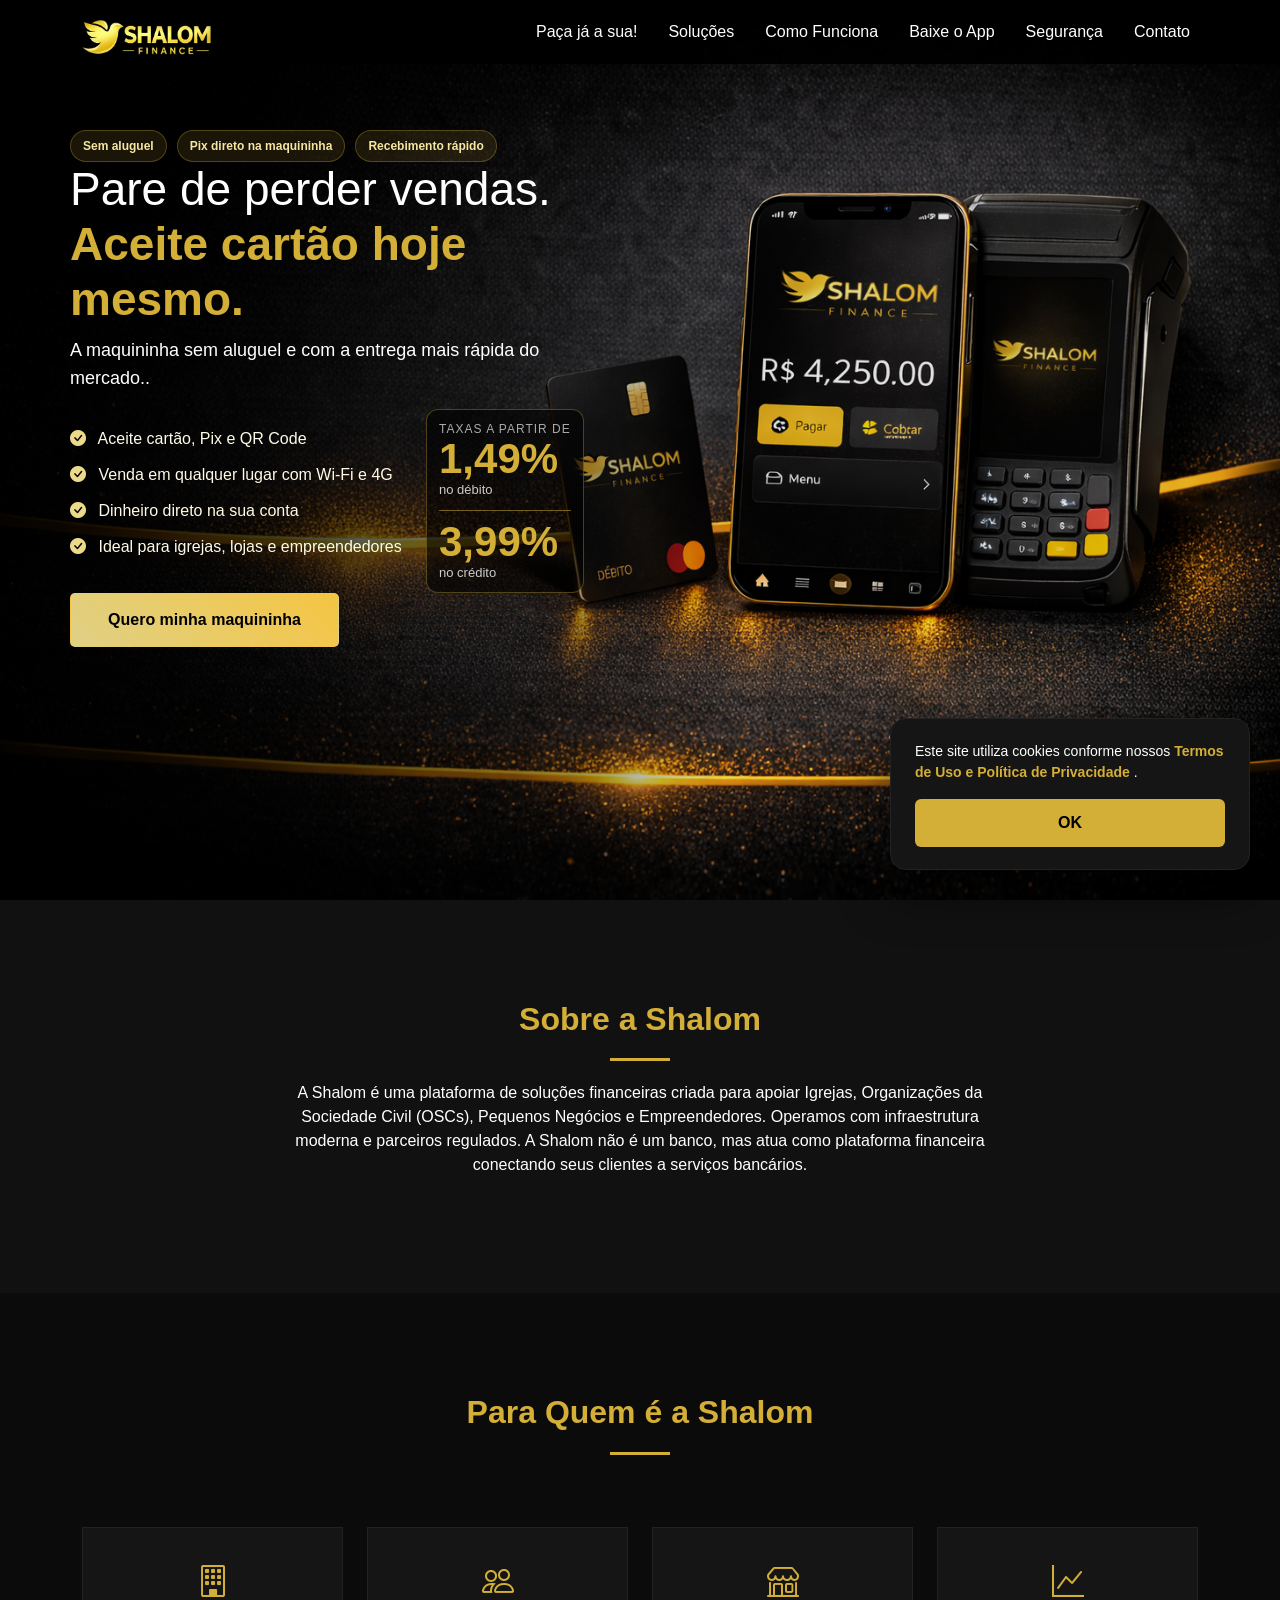
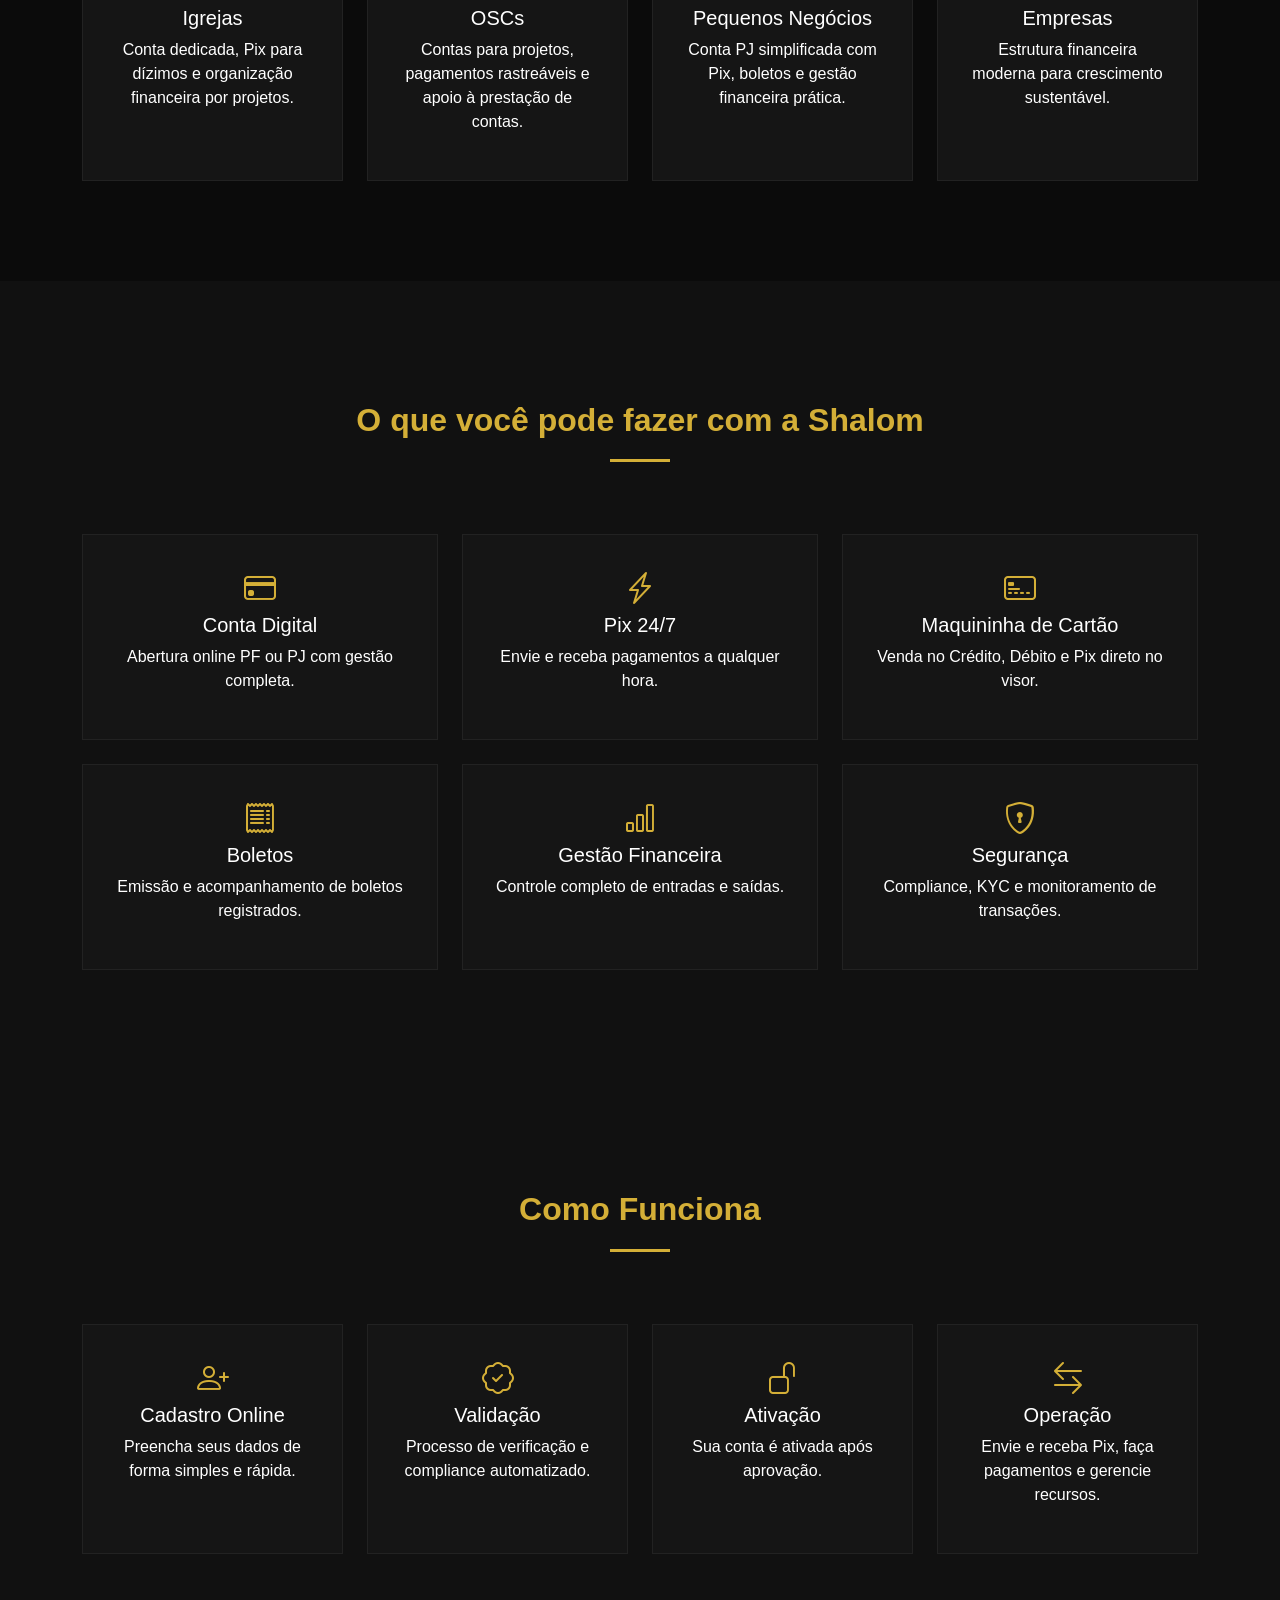
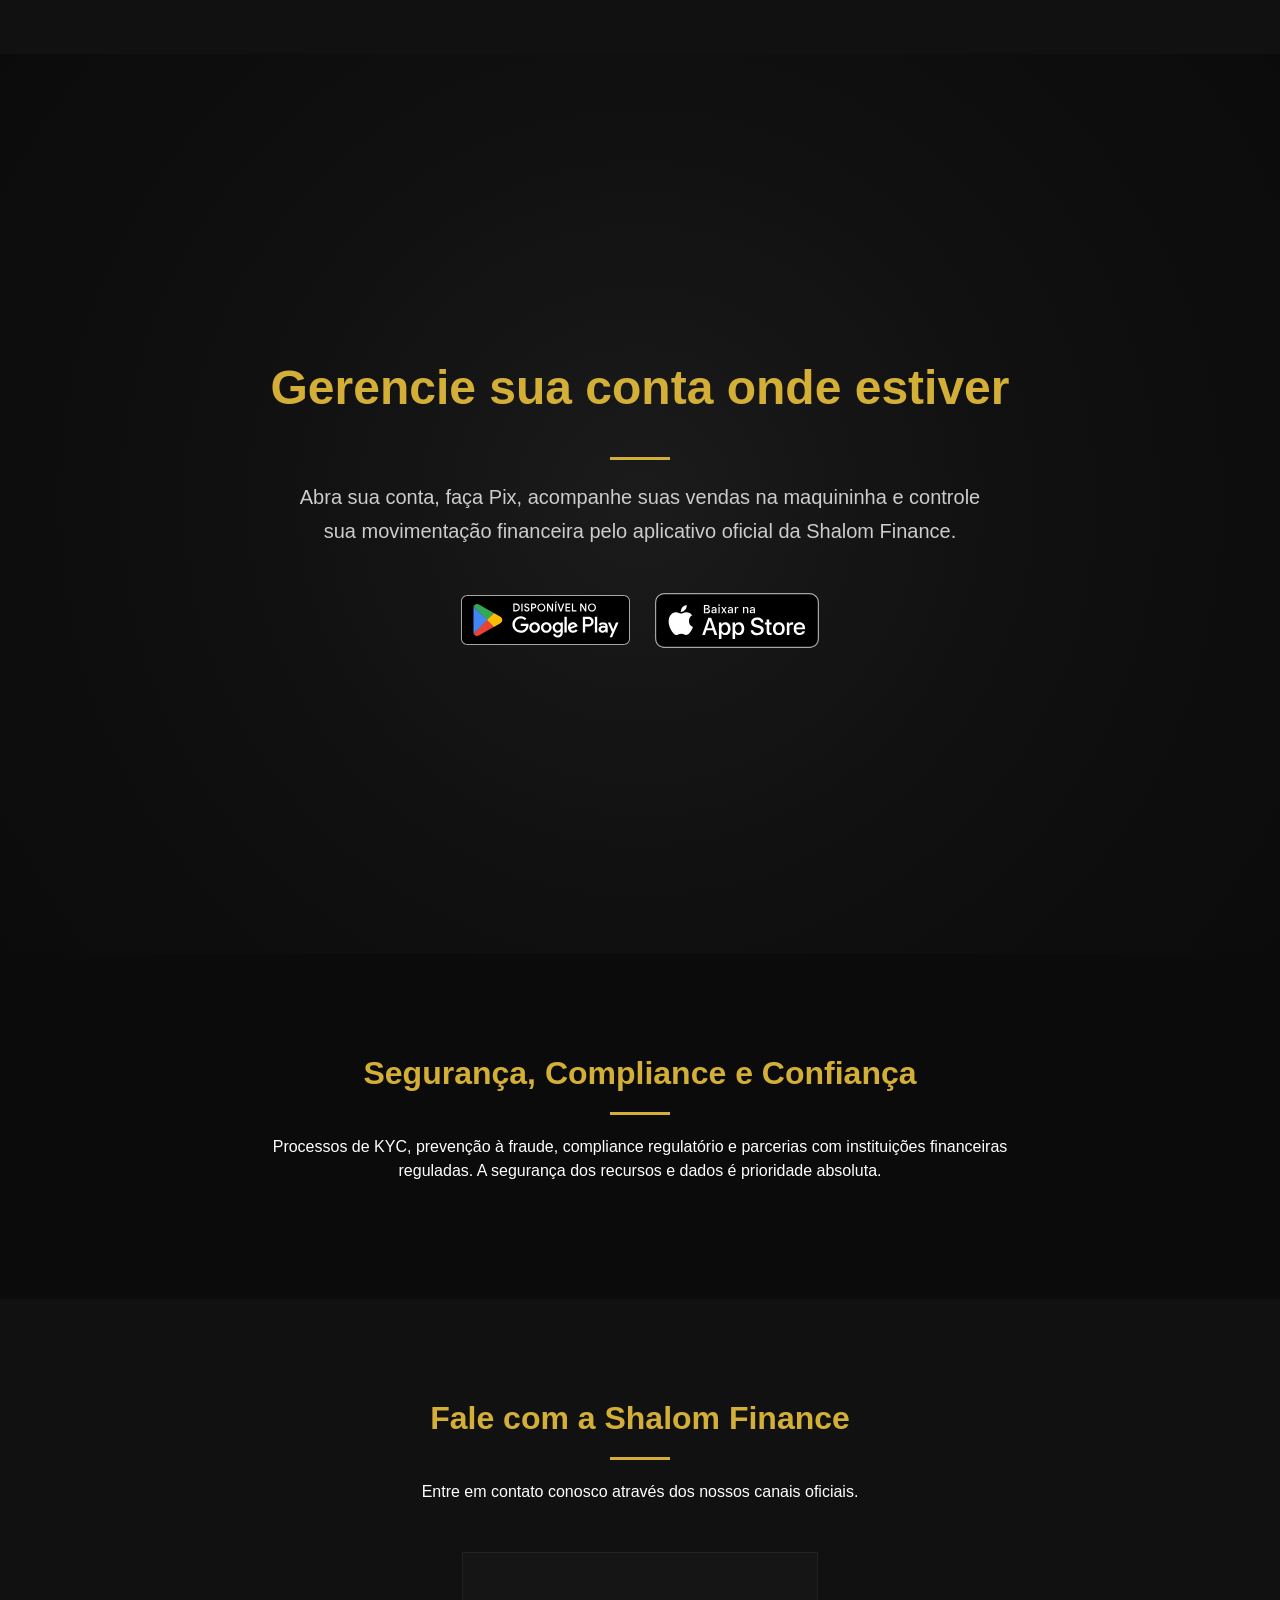
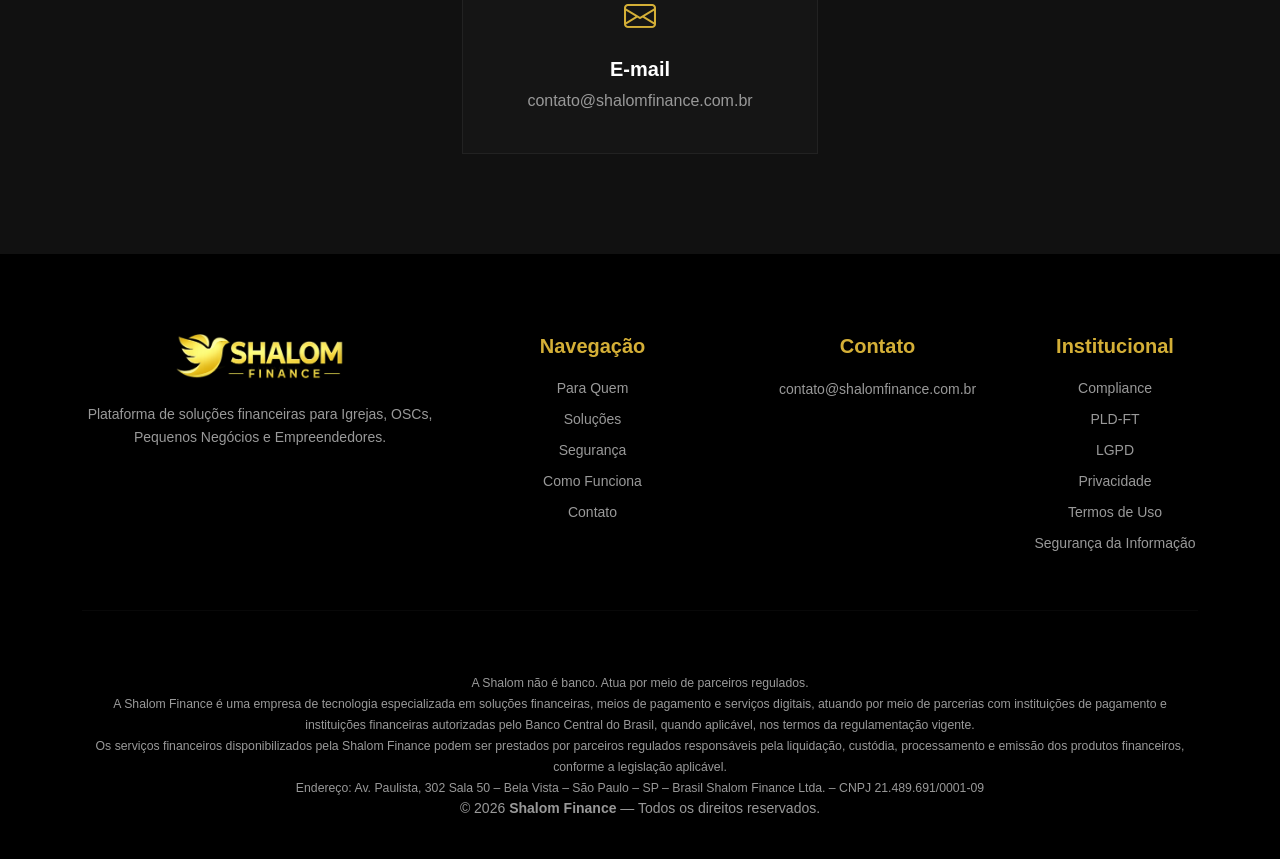
<file: index.html>
<!DOCTYPE html>
<html lang="pt-BR">

<head>
    <meta charset="UTF-8">
    <meta name="viewport" content="width=device-width, initial-scale=1.0">
    <!-- VERIFICAÇÃO GOOGLE -->
    <meta name="google-site-verification" content="-geA2jreFRDQ_QddIrlwjnUrd3DeHQlX9eg1j7bUlhw">
    <title>Shalom | Soluções Financeiras</title>

    <!-- SEO Básico -->
    <meta name="description"
        content="Shalom Finance - Conta digital, Pix, pagamentos e gestão financeira para igrejas, OSCs, pequenos negócios e empreendedores.">

    <meta name="keywords"
        content="conta digital, pix, pagamentos, fintech, conta para igreja, conta para OSC, conta PJ, gestão financeira">

    <meta name="author" content="Shalom Finance">

    <meta name="robots" content="index, follow">

    <link rel="canonical" href="https://www.shalomfinance.com.br">
    

    <!-- Open Graph -->
    <meta property="og:title" content="Shalom Finance | Soluções Financeiras">
    <meta property="og:description"
        content="Conta digital, Pix, pagamentos e gestão financeira em uma plataforma moderna e segura.">
    <meta property="og:image" content="https://www.shalomfinance.com.br/img/logo.png">
    <meta property="og:url" content="https://www.shalomfinance.com.br">
    <meta property="og:type" content="website">

    <!-- Twitter -->
    <meta name="twitter:card" content="summary_large_image">
    <meta name="twitter:title" content="Shalom Finance">
    <meta name="twitter:description" content="Soluções financeiras modernas para igrejas, OSCs e empresas.">
    <meta name="twitter:image" content="https://www.shalomfinance.com.br/img/logo.png">

    <!-- Bootstrap CSS -->
    <link href="https://cdn.jsdelivr.net/npm/bootstrap@5.3.2/dist/css/bootstrap.min.css" rel="stylesheet">

    <!-- Bootstrap Icons -->
    <link href="https://cdn.jsdelivr.net/npm/bootstrap-icons@1.11.1/font/bootstrap-icons.css" rel="stylesheet">

    <link rel="stylesheet" href="css/style.css">

    <link rel="icon" type="image/png" sizes="16x16" href="/img/favicon.png">

    <script type="application/ld+json">
{
 "@context": "https://schema.org",
 "@type": "FinancialService",
 "name": "Shalom Finance",
 "url": "https://www.shalomfinance.com.br",
 "logo": "https://www.shalomfinance.com.br/img/logo.png",
 "description": "Plataforma de soluções financeiras para igrejas, OSCs, pequenos negócios e empreendedores.",
 "address": {
   "@type": "PostalAddress",
   "streetAddress": "Av. Paulista, 302 Sala 50",
   "addressLocality": "São Paulo",
   "addressRegion": "SP",
   "postalCode": "01310-000",
   "addressCountry": "BR"
 },
 "contactPoint": {
   "@type": "ContactPoint",
   "telephone": "+55-11-97584-1684",
   "contactType": "customer support"
 }
}
</script>

</head>



<body>

    <div id="cookie"></div>

    <div id="whatsapp"></div>

    <div id="preloader"></div>

    <div id="navbar"></div>

    <!-- SEÇÕES DO SITE -->
    <section id="maquininhas" class="maquininhas-full">

        <div class="container maquina-content">

            <div class="row">
                <div class="col-lg-6">

                    <div class="maquina-selos">
                        <span class="selo">Sem aluguel</span>
                        <span class="selo">Pix direto na maquininha</span>
                        <span class="selo">Recebimento rápido</span>
                    </div>

                    <h2 class="maquina-title">
                        Pare de perder vendas.
                        <br><strong>Aceite cartão hoje mesmo.</strong>
                    </h2>

                    <p class="maquina-subtitle">
                        A maquininha sem aluguel e com a entrega mais rápida do mercado..
                    </p>

                    <div class="beneficios-taxas">
                        <ul class="maquininha-list">
                            <li><i class="bi bi-check-circle-fill"></i> Aceite cartão, Pix e QR Code</li>
                            <li><i class="bi bi-check-circle-fill"></i> Venda em qualquer lugar com Wi-Fi e 4G</li>
                            <li><i class="bi bi-check-circle-fill"></i> Dinheiro direto na sua conta</li>
                            <li><i class="bi bi-check-circle-fill"></i> Ideal para igrejas, lojas e empreendedores</li>
                        </ul>

                        <div class="tax-box">
                            <div class="tax-label">
                                TAXAS A PARTIR DE
                            </div>
                            <div class="tax-number">
                                1,49%
                            </div>
                            <div class="tax-small">
                                no débito
                            </div>

                            <div class="tax-divider"></div>

                            <div class="tax-number">
                                3,99%
                            </div>
                            <div class="tax-small">
                                no crédito
                            </div>
                        </div>
                    </div>

<div class="maquina-buttons">


                        <a href="https://wa.me/5511975841684" class="btn btn-maquina animate-pulse">
                            Quero minha maquininha
                        </a>


                    </div>

                </div>
            </div>

        </div>


    </section>


    <!-- SOBRE -->
    <section id="sobre" class="bg-dark-custom text-center">
        <div class="container">
            <h2 class="gold">Sobre a Shalom</h2>
            <div class="divider"></div>
            <p class="col-lg-8 mx-auto">
                A Shalom é uma plataforma de soluções financeiras criada para apoiar Igrejas,
                Organizações da Sociedade Civil (OSCs), Pequenos Negócios e Empreendedores.
                Operamos com infraestrutura moderna e parceiros regulados.
                A Shalom não é um banco, mas atua como plataforma financeira conectando seus clientes a serviços
                bancários.
            </p>
        </div>
    </section>


    <!-- PARA QUEM -->
    <section id="para-quem">
        <div class="container text-center">
            <h2 class="gold">Para Quem é a Shalom</h2>
            <div class="divider"></div>

            <div class="row mt-5 g-4">

                <div class="col-md-6 col-lg-3">
                    <div class="card-custom">
                        <i class="bi bi-building icon-gold"></i>
                        <h5>Igrejas</h5>
                        <p>Conta dedicada, Pix para dízimos e organização financeira por projetos.</p>
                    </div>
                </div>

                <div class="col-md-6 col-lg-3">
                    <div class="card-custom">
                        <i class="bi bi-people icon-gold"></i>
                        <h5>OSCs</h5>
                        <p>Contas para projetos, pagamentos rastreáveis e apoio à prestação de contas.</p>
                    </div>
                </div>

                <div class="col-md-6 col-lg-3">
                    <div class="card-custom">
                        <i class="bi bi-shop icon-gold"></i>
                        <h5>Pequenos Negócios</h5>
                        <p>Conta PJ simplificada com Pix, boletos e gestão financeira prática.</p>
                    </div>
                </div>

                <div class="col-md-6 col-lg-3">
                    <div class="card-custom">
                        <i class="bi bi-graph-up icon-gold"></i>
                        <h5>Empresas</h5>
                        <p>Estrutura financeira moderna para crescimento sustentável.</p>
                    </div>
                </div>

            </div>
        </div>
    </section>

    <!-- O QUE FAZ -->
    <section id="o-que-faz" class="bg-dark-custom text-center">
        <div class="container">
            <h2 class="gold">O que você pode fazer com a Shalom</h2>
            <div class="divider"></div>

            <div class="row mt-5 g-4">

                <div class="col-md-4">
                    <div class="card-custom">
                        <i class="bi bi-credit-card icon-gold"></i>
                        <h5>Conta Digital</h5>
                        <p>Abertura online PF ou PJ com gestão completa.</p>
                    </div>
                </div>

                <div class="col-md-4">
                    <div class="card-custom">
                        <i class="bi bi-lightning-charge icon-gold"></i>
                        <h5>Pix 24/7</h5>
                        <p>Envie e receba pagamentos a qualquer hora.</p>
                    </div>
                </div>

                <div class="col-md-4">
                    <div class="card-custom">
                        <i class="bi bi-credit-card-2-front icon-gold"></i>
                        <h5>Maquininha de Cartão</h5>
                        <p>Venda no Crédito, Débito e Pix direto no visor.</p>
                    </div>
                </div>

                <div class="col-md-4">
                    <div class="card-custom">
                        <i class="bi bi-receipt icon-gold"></i>
                        <h5>Boletos</h5>
                        <p>Emissão e acompanhamento de boletos registrados.</p>
                    </div>
                </div>

                <div class="col-md-4">
                    <div class="card-custom">
                        <i class="bi bi-bar-chart icon-gold"></i>
                        <h5>Gestão Financeira</h5>
                        <p>Controle completo de entradas e saídas.</p>
                    </div>
                </div>

                <div class="col-md-4">
                    <div class="card-custom">
                        <i class="bi bi-shield-lock icon-gold"></i>
                        <h5>Segurança</h5>
                        <p>Compliance, KYC e monitoramento de transações.</p>
                    </div>
                </div>



            </div>
        </div>
    </section>

	
    <!-- COMO FUNCIONA (ATUALIZADO COM ÍCONES COERENTES) -->
    <section id="como-funciona" class="bg-dark-custom text-center">
        <div class="container">
            <h2 class="gold">Como Funciona</h2>
            <div class="divider"></div>

            <div class="row mt-5 g-4">

                <div class="col-md-3">
                    <div class="card-custom">
                        <i class="bi bi-person-plus icon-gold"></i>
                        <h5>Cadastro Online</h5>
                        <p>Preencha seus dados de forma simples e rápida.</p>
                    </div>
                </div>

                <div class="col-md-3">
                    <div class="card-custom">
                        <i class="bi bi-patch-check icon-gold"></i>
                        <h5>Validação</h5>
                        <p>Processo de verificação e compliance automatizado.</p>
                    </div>
                </div>

                <div class="col-md-3">
                    <div class="card-custom">
                        <i class="bi bi-unlock icon-gold"></i>
                        <h5>Ativação</h5>
                        <p>Sua conta é ativada após aprovação.</p>
                    </div>
                </div>

                <div class="col-md-3">
                    <div class="card-custom">
                        <i class="bi bi-arrow-left-right icon-gold"></i>
                        <h5>Operação</h5>
                        <p>Envie e receba Pix, faça pagamentos e gerencie recursos.</p>
                    </div>
                </div>

            </div>
        </div>
    </section>

<section id="download-app" class="bg-dark-custom">
    <div class="container text-center">

        <h2 class="gold">Gerencie sua conta onde estiver</h2>

        <div class="divider"></div>

        <p class="download-text">
            Abra sua conta, faça Pix, acompanhe suas vendas na maquininha e controle sua movimentação financeira pelo aplicativo oficial da Shalom Finance.
        </p>

        <div class="store-buttons">

            <a href="https://play.google.com/store/apps/details?id=app.shalomfinance.sharub3x"
                target="_blank"
                rel="noopener"
                aria-label="Baixar no Google Play">

                <img
                    src="img/google-play.svg"
                    alt="Disponível no Google Play"
                    class="store-badge google-badge">
            </a>

            <a href="https://apps.apple.com/br/app/shalom-finance/id6769845644"
		onclick="if(/iPhone|iPad|iPod/i.test(navigator.userAgent)) this.href='itms-apps://apps.apple.com/br/app/shalom-finance/id6769845644';"
                target="_blank"
                rel="noopener"
                aria-label="Baixar na App Store">

                <img
                    src="img/app-store.svg"
                    alt="Baixar na App Store"
                    class="store-badge apple-badge">
            </a>

        </div>

    </div>
</section>

    <!-- SEGURANÇA -->
    <section id="seguranca" class="text-center">
        <div class="container">
            <h2 class="gold">Segurança, Compliance e Confiança</h2>
            <div class="divider"></div>
            <p class="col-lg-8 mx-auto">
                Processos de KYC, prevenção à fraude, compliance regulatório e parcerias com instituições financeiras
                reguladas.
                A segurança dos recursos e dados é prioridade absoluta.
            </p>
        </div>
    </section>

    <!-- FALE CONOSCO -->
    <section id="contato" class="text-center bg-dark-custom">
        <div class="container">

            <h2 class="gold">Fale com a Shalom Finance</h2>
            <div class="divider"></div>

            <p class="mb-5">
                Entre em contato conosco através dos nossos canais oficiais.
            </p>


            <!-- INFORMAÇÕES -->
            <div class="row g-4 justify-content-center">

                <div class="col-md-4">
                    <div class="contact-card">
                        <i class="bi bi-envelope icon-gold"></i>
                        <h5 class="mt-3">E-mail</h5>
                        <p>contato@shalomfinance.com.br</p>
                    </div>
                </div>


            </div>

        </div>
    </section>

     

    <div id="footer"></div>

     <!-- Bootstrap JS -->
    <script src="https://cdn.jsdelivr.net/npm/bootstrap@5.3.2/dist/js/bootstrap.bundle.min.js"></script>

    <script src="js/components.js"></script>
    <script src="js/scripts.js"></script>

</body>
</file>
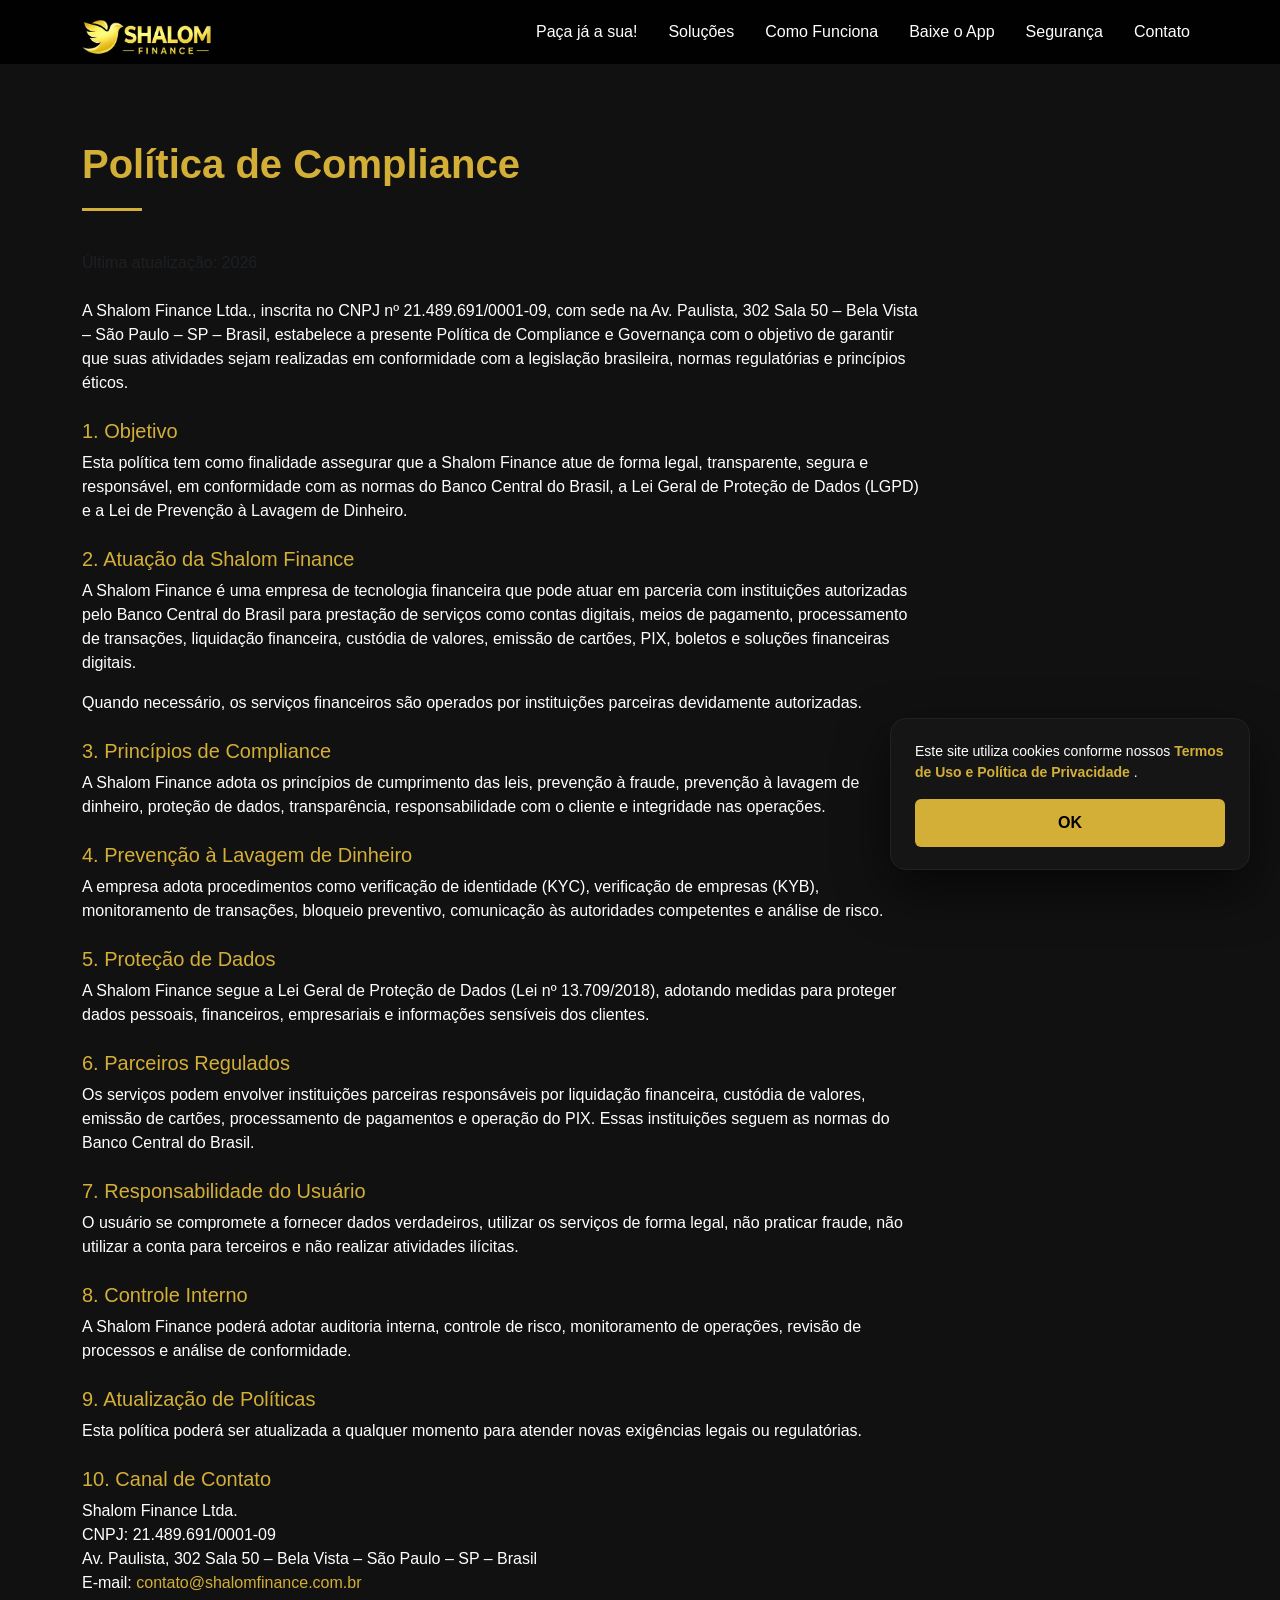
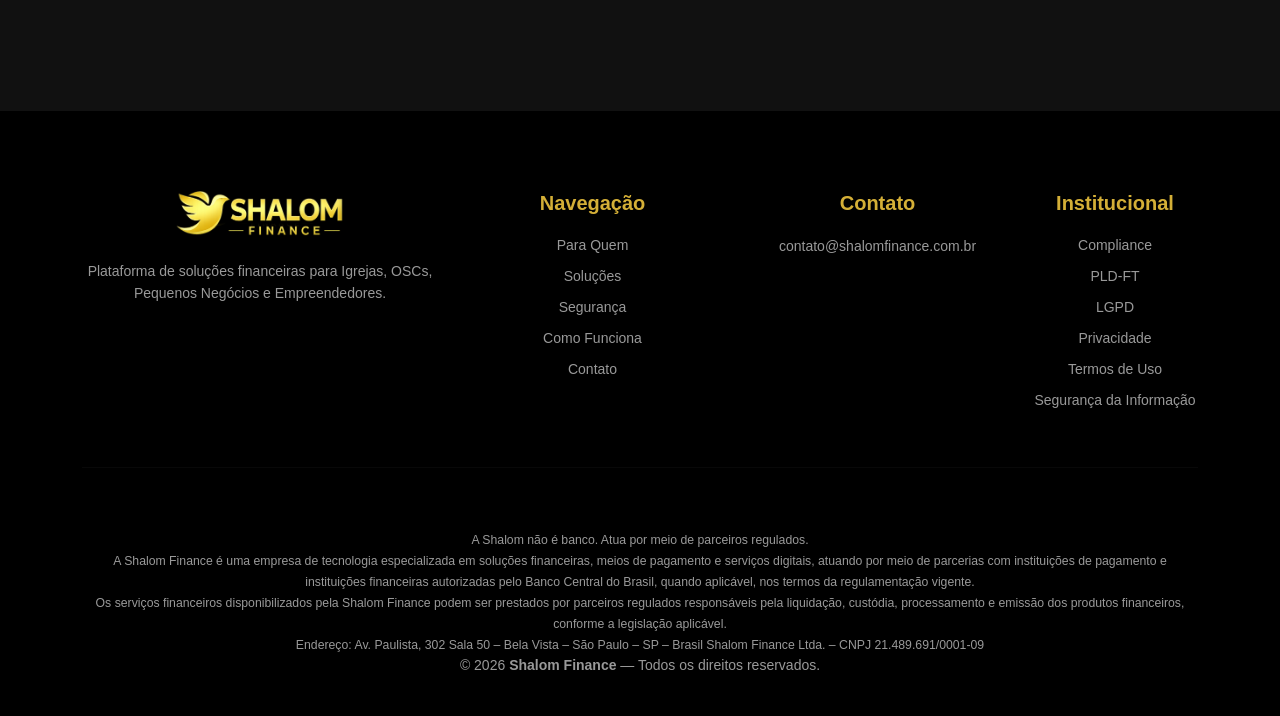
<file: pages/compliance.html>
﻿<!DOCTYPE html>
<html lang="pt-BR">

<head>
    <meta charset="UTF-8">
    <meta name="viewport" content="width=device-width, initial-scale=1.0">
    <title>Política de Compliance | Shalom Finance</title>

    <!-- Bootstrap CSS -->
    <link href="https://cdn.jsdelivr.net/npm/bootstrap@5.3.2/dist/css/bootstrap.min.css" rel="stylesheet">
    <!-- Bootstrap Icons -->
    <link href="https://cdn.jsdelivr.net/npm/bootstrap-icons@1.11.1/font/bootstrap-icons.css" rel="stylesheet">
    <!-- CSS do site -->
    <link rel="stylesheet" href="../css/style.css">
    <!-- Favicon -->
    <link rel="icon" type="image/png" href="../img/favicon.png">
</head>

<body>

    <div id="navbar"></div>

    <section class="bg-dark-custom" style="padding-top: 140px;">
        <div class="container">

            <h1 class="gold">Política de Compliance</h1>
            <div class="divider" style="margin: 20px 0 40px 0;"></div>

            <div class="col-lg-9">

                <p class="text-muted mb-4">Última atualização: 2026</p>

                <p>
                    A Shalom Finance Ltda., inscrita no CNPJ nº 21.489.691/0001-09, com sede na Av. Paulista, 302 Sala 50
                    – Bela Vista – São Paulo – SP – Brasil, estabelece a presente Política de Compliance e Governança
                    com o objetivo de garantir que suas atividades sejam realizadas em conformidade com a legislação
                    brasileira, normas regulatórias e princípios éticos.
                </p>

                <h5 class="gold mt-4">1. Objetivo</h5>
                <p>Esta política tem como finalidade assegurar que a Shalom Finance atue de forma legal, transparente,
                    segura e responsável, em conformidade com as normas do Banco Central do Brasil, a Lei Geral de
                    Proteção de Dados (LGPD) e a Lei de Prevenção à Lavagem de Dinheiro.</p>

                <h5 class="gold mt-4">2. Atuação da Shalom Finance</h5>
                <p>A Shalom Finance é uma empresa de tecnologia financeira que pode atuar em parceria com instituições
                    autorizadas pelo Banco Central do Brasil para prestação de serviços como contas digitais, meios de
                    pagamento, processamento de transações, liquidação financeira, custódia de valores, emissão de
                    cartões, PIX, boletos e soluções financeiras digitais.</p>
                <p>Quando necessário, os serviços financeiros são operados por instituições parceiras devidamente
                    autorizadas.</p>

                <h5 class="gold mt-4">3. Princípios de Compliance</h5>
                <p>A Shalom Finance adota os princípios de cumprimento das leis, prevenção à fraude, prevenção à
                    lavagem de dinheiro, proteção de dados, transparência, responsabilidade com o cliente e integridade
                    nas operações.</p>

                <h5 class="gold mt-4">4. Prevenção à Lavagem de Dinheiro</h5>
                <p>A empresa adota procedimentos como verificação de identidade (KYC), verificação de empresas (KYB),
                    monitoramento de transações, bloqueio preventivo, comunicação às autoridades competentes e análise
                    de risco.</p>

                <h5 class="gold mt-4">5. Proteção de Dados</h5>
                <p>A Shalom Finance segue a Lei Geral de Proteção de Dados (Lei nº 13.709/2018), adotando medidas para
                    proteger dados pessoais, financeiros, empresariais e informações sensíveis dos clientes.</p>

                <h5 class="gold mt-4">6. Parceiros Regulados</h5>
                <p>Os serviços podem envolver instituições parceiras responsáveis por liquidação financeira, custódia
                    de valores, emissão de cartões, processamento de pagamentos e operação do PIX. Essas instituições
                    seguem as normas do Banco Central do Brasil.</p>

                <h5 class="gold mt-4">7. Responsabilidade do Usuário</h5>
                <p>O usuário se compromete a fornecer dados verdadeiros, utilizar os serviços de forma legal, não
                    praticar fraude, não utilizar a conta para terceiros e não realizar atividades ilícitas.</p>

                <h5 class="gold mt-4">8. Controle Interno</h5>
                <p>A Shalom Finance poderá adotar auditoria interna, controle de risco, monitoramento de operações,
                    revisão de processos e análise de conformidade.</p>

                <h5 class="gold mt-4">9. Atualização de Políticas</h5>
                <p>Esta política poderá ser atualizada a qualquer momento para atender novas exigências legais ou
                    regulatórias.</p>

                <h5 class="gold mt-4">10. Canal de Contato</h5>
                <p>
                    Shalom Finance Ltda.<br>
                    CNPJ: 21.489.691/0001-09<br>
                    Av. Paulista, 302 Sala 50 – Bela Vista – São Paulo – SP – Brasil<br>
                    E-mail: <a href="mailto:contato@shalomfinance.com.br" class="text-decoration-none"
                        style="color: var(--gold);">contato@shalomfinance.com.br</a>
                </p>

            </div>

        </div>
    </section>

    <div id="footer"></div>
    <div id="cookie"></div>
    <div id="whatsapp"></div>

    <script src="https://cdn.jsdelivr.net/npm/bootstrap@5.3.2/dist/js/bootstrap.bundle.min.js"></script>
    <script src="../js/components.js"></script>
    <script src="../js/scripts.js"></script>

</body>

</html>
</file>
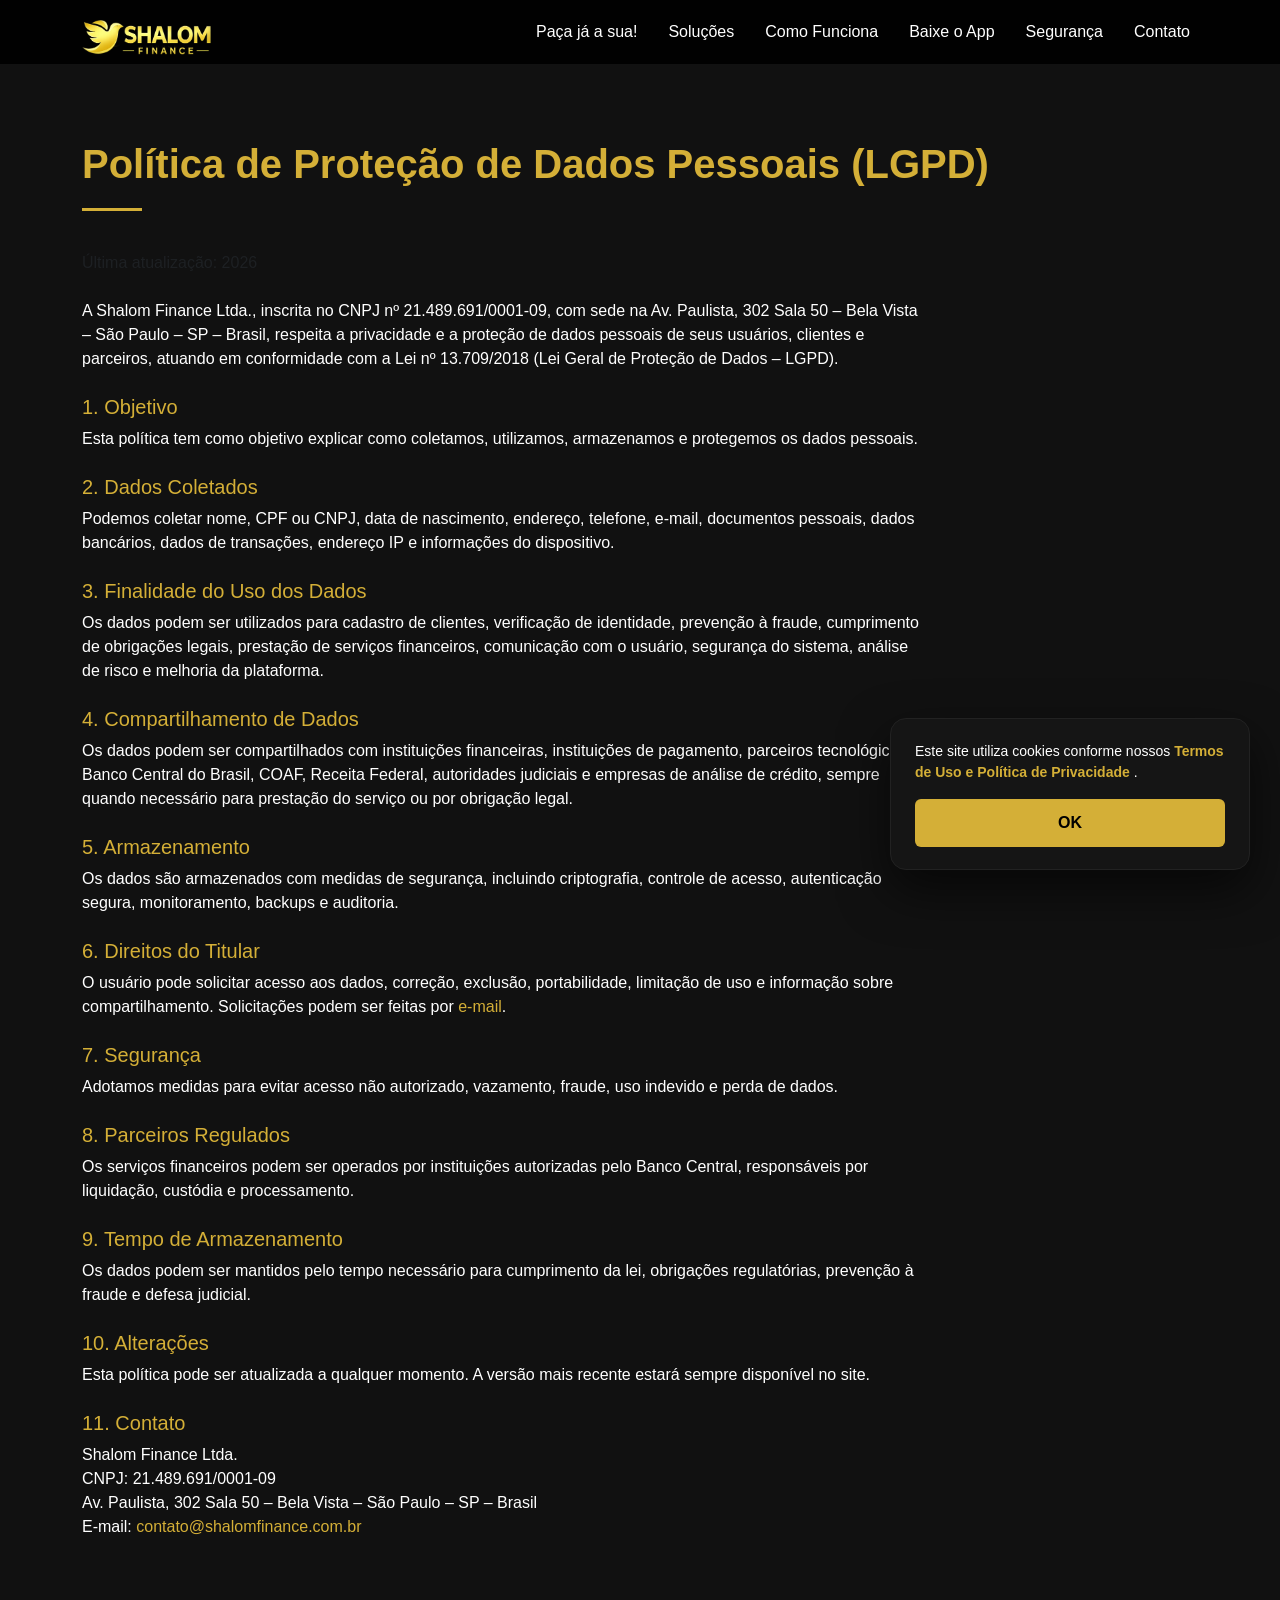
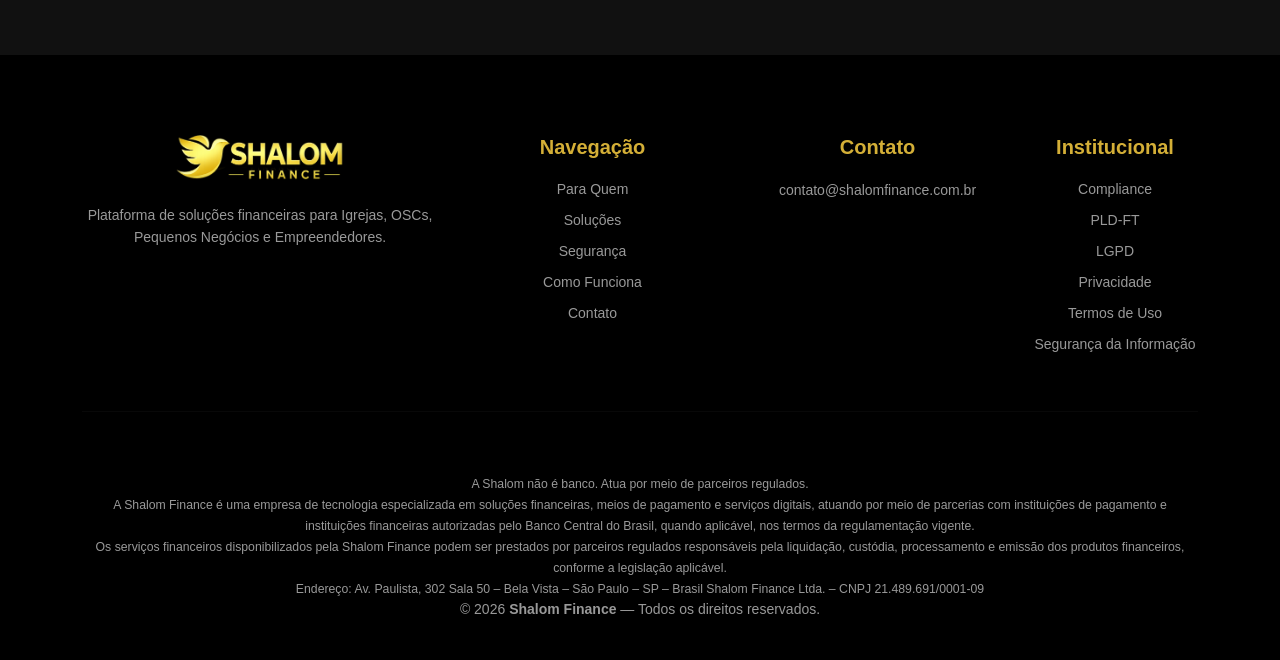
<file: pages/lgpd.html>
﻿<!DOCTYPE html>
<html lang="pt-BR">

<head>
    <meta charset="UTF-8">
    <meta name="viewport" content="width=device-width, initial-scale=1.0">
    <title>Política de Proteção de Dados (LGPD) | Shalom Finance</title>

    <link href="https://cdn.jsdelivr.net/npm/bootstrap@5.3.2/dist/css/bootstrap.min.css" rel="stylesheet">
    <link href="https://cdn.jsdelivr.net/npm/bootstrap-icons@1.11.1/font/bootstrap-icons.css" rel="stylesheet">
    <link rel="stylesheet" href="../css/style.css">
    <link rel="icon" type="image/png" href="../img/favicon.png">
</head>

<body>

    <div id="navbar"></div>

    <section class="bg-dark-custom" style="padding-top: 140px;">
        <div class="container">

            <h1 class="gold">Política de Proteção de Dados Pessoais (LGPD)</h1>
            <div class="divider" style="margin: 20px 0 40px 0;"></div>

            <div class="col-lg-9">

                <p class="text-muted mb-4">Última atualização: 2026</p>

                <p>A Shalom Finance Ltda., inscrita no CNPJ nº 21.489.691/0001-09, com sede na Av. Paulista, 302
                    Sala 50 – Bela Vista – São Paulo – SP – Brasil, respeita a privacidade e a proteção de dados
                    pessoais de seus usuários, clientes e parceiros, atuando em conformidade com a Lei nº
                    13.709/2018 (Lei Geral de Proteção de Dados – LGPD).</p>

                <h5 class="gold mt-4">1. Objetivo</h5>
                <p>Esta política tem como objetivo explicar como coletamos, utilizamos, armazenamos e protegemos
                    os dados pessoais.</p>

                <h5 class="gold mt-4">2. Dados Coletados</h5>
                <p>Podemos coletar nome, CPF ou CNPJ, data de nascimento, endereço, telefone, e-mail, documentos
                    pessoais, dados bancários, dados de transações, endereço IP e informações do dispositivo.</p>

                <h5 class="gold mt-4">3. Finalidade do Uso dos Dados</h5>
                <p>Os dados podem ser utilizados para cadastro de clientes, verificação de identidade, prevenção
                    à fraude, cumprimento de obrigações legais, prestação de serviços financeiros, comunicação
                    com o usuário, segurança do sistema, análise de risco e melhoria da plataforma.</p>

                <h5 class="gold mt-4">4. Compartilhamento de Dados</h5>
                <p>Os dados podem ser compartilhados com instituições financeiras, instituições de pagamento,
                    parceiros tecnológicos, Banco Central do Brasil, COAF, Receita Federal, autoridades judiciais
                    e empresas de análise de crédito, sempre quando necessário para prestação do serviço ou por
                    obrigação legal.</p>

                <h5 class="gold mt-4">5. Armazenamento</h5>
                <p>Os dados são armazenados com medidas de segurança, incluindo criptografia, controle de acesso,
                    autenticação segura, monitoramento, backups e auditoria.</p>

                <h5 class="gold mt-4">6. Direitos do Titular</h5>
                <p>O usuário pode solicitar acesso aos dados, correção, exclusão, portabilidade, limitação de uso
                    e informação sobre compartilhamento. Solicitações podem ser feitas por
                    <a href="mailto:contato@shalomfinance.com.br" class="text-decoration-none"
                        style="color: var(--gold);">e-mail</a>.</p>

                <h5 class="gold mt-4">7. Segurança</h5>
                <p>Adotamos medidas para evitar acesso não autorizado, vazamento, fraude, uso indevido e perda
                    de dados.</p>

                <h5 class="gold mt-4">8. Parceiros Regulados</h5>
                <p>Os serviços financeiros podem ser operados por instituições autorizadas pelo Banco Central,
                    responsáveis por liquidação, custódia e processamento.</p>

                <h5 class="gold mt-4">9. Tempo de Armazenamento</h5>
                <p>Os dados podem ser mantidos pelo tempo necessário para cumprimento da lei, obrigações
                    regulatórias, prevenção à fraude e defesa judicial.</p>

                <h5 class="gold mt-4">10. Alterações</h5>
                <p>Esta política pode ser atualizada a qualquer momento. A versão mais recente estará sempre
                    disponível no site.</p>

                <h5 class="gold mt-4">11. Contato</h5>
                <p>
                    Shalom Finance Ltda.<br>
                    CNPJ: 21.489.691/0001-09<br>
                    Av. Paulista, 302 Sala 50 – Bela Vista – São Paulo – SP – Brasil<br>
                    E-mail: <a href="mailto:contato@shalomfinance.com.br" class="text-decoration-none"
                        style="color: var(--gold);">contato@shalomfinance.com.br</a>
                </p>

            </div>

        </div>
    </section>

    <div id="footer"></div>
    <div id="cookie"></div>
    <div id="whatsapp"></div>

    <script src="https://cdn.jsdelivr.net/npm/bootstrap@5.3.2/dist/js/bootstrap.bundle.min.js"></script>
    <script src="../js/components.js"></script>
    <script src="../js/scripts.js"></script>

</body>

</html>
</file>
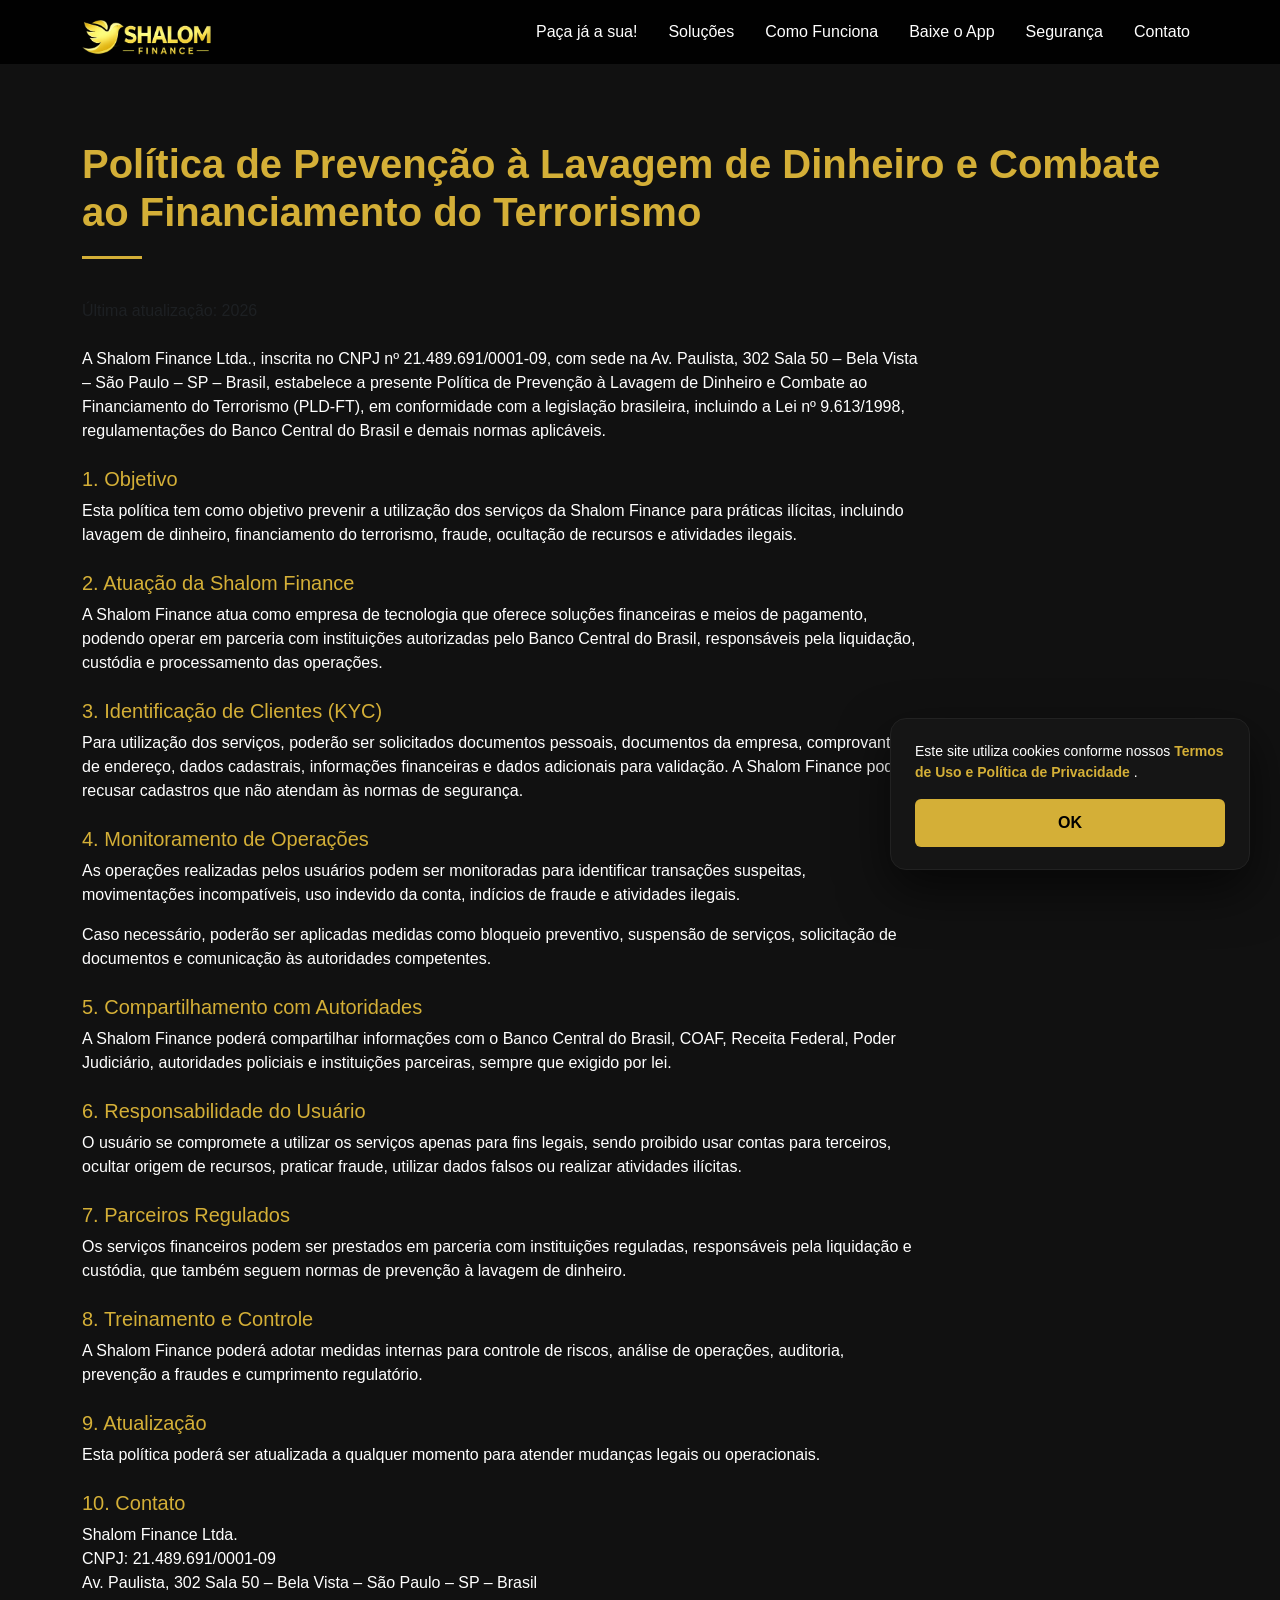
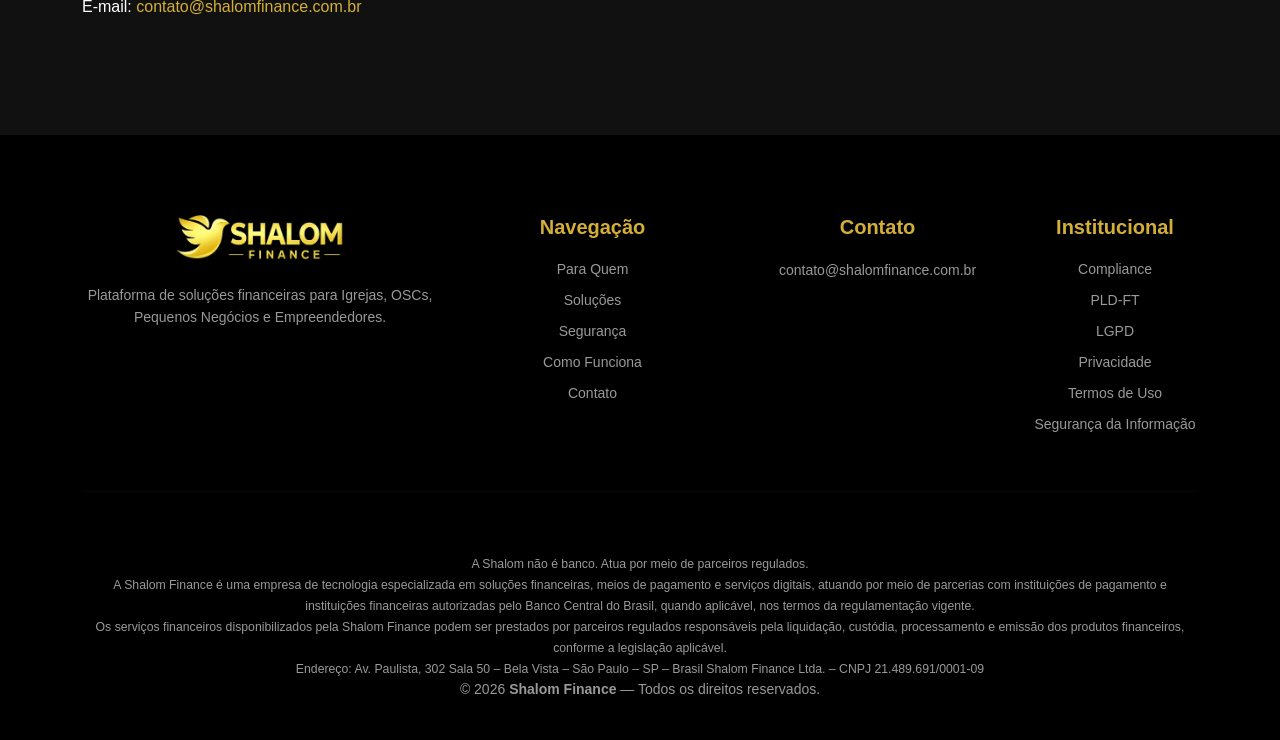
<file: pages/pld-ft.html>
﻿<!DOCTYPE html>
<html lang="pt-BR">

<head>
    <meta charset="UTF-8">
    <meta name="viewport" content="width=device-width, initial-scale=1.0">
    <title>Política PLD-FT | Shalom Finance</title>

    <link href="https://cdn.jsdelivr.net/npm/bootstrap@5.3.2/dist/css/bootstrap.min.css" rel="stylesheet">
    <link href="https://cdn.jsdelivr.net/npm/bootstrap-icons@1.11.1/font/bootstrap-icons.css" rel="stylesheet">
    <link rel="stylesheet" href="../css/style.css">
    <link rel="icon" type="image/png" href="../img/favicon.png">
</head>

<body>

    <div id="navbar"></div>

    <section class="bg-dark-custom" style="padding-top: 140px;">
        <div class="container">

            <h1 class="gold">Política de Prevenção à Lavagem de Dinheiro e Combate ao Financiamento do Terrorismo</h1>
            <div class="divider" style="margin: 20px 0 40px 0;"></div>

            <div class="col-lg-9">

                <p class="text-muted mb-4">Última atualização: 2026</p>

                <p>A Shalom Finance Ltda., inscrita no CNPJ nº 21.489.691/0001-09, com sede na Av. Paulista, 302
                    Sala 50 – Bela Vista – São Paulo – SP – Brasil, estabelece a presente Política de Prevenção à
                    Lavagem de Dinheiro e Combate ao Financiamento do Terrorismo (PLD-FT), em conformidade com a
                    legislação brasileira, incluindo a Lei nº 9.613/1998, regulamentações do Banco Central do Brasil
                    e demais normas aplicáveis.</p>

                <h5 class="gold mt-4">1. Objetivo</h5>
                <p>Esta política tem como objetivo prevenir a utilização dos serviços da Shalom Finance para
                    práticas ilícitas, incluindo lavagem de dinheiro, financiamento do terrorismo, fraude, ocultação
                    de recursos e atividades ilegais.</p>

                <h5 class="gold mt-4">2. Atuação da Shalom Finance</h5>
                <p>A Shalom Finance atua como empresa de tecnologia que oferece soluções financeiras e meios de
                    pagamento, podendo operar em parceria com instituições autorizadas pelo Banco Central do Brasil,
                    responsáveis pela liquidação, custódia e processamento das operações.</p>

                <h5 class="gold mt-4">3. Identificação de Clientes (KYC)</h5>
                <p>Para utilização dos serviços, poderão ser solicitados documentos pessoais, documentos da empresa,
                    comprovante de endereço, dados cadastrais, informações financeiras e dados adicionais para
                    validação. A Shalom Finance poderá recusar cadastros que não atendam às normas de segurança.</p>

                <h5 class="gold mt-4">4. Monitoramento de Operações</h5>
                <p>As operações realizadas pelos usuários podem ser monitoradas para identificar transações suspeitas,
                    movimentações incompatíveis, uso indevido da conta, indícios de fraude e atividades ilegais.</p>
                <p>Caso necessário, poderão ser aplicadas medidas como bloqueio preventivo, suspensão de serviços,
                    solicitação de documentos e comunicação às autoridades competentes.</p>

                <h5 class="gold mt-4">5. Compartilhamento com Autoridades</h5>
                <p>A Shalom Finance poderá compartilhar informações com o Banco Central do Brasil, COAF, Receita
                    Federal, Poder Judiciário, autoridades policiais e instituições parceiras, sempre que exigido
                    por lei.</p>

                <h5 class="gold mt-4">6. Responsabilidade do Usuário</h5>
                <p>O usuário se compromete a utilizar os serviços apenas para fins legais, sendo proibido usar
                    contas para terceiros, ocultar origem de recursos, praticar fraude, utilizar dados falsos ou
                    realizar atividades ilícitas.</p>

                <h5 class="gold mt-4">7. Parceiros Regulados</h5>
                <p>Os serviços financeiros podem ser prestados em parceria com instituições reguladas, responsáveis
                    pela liquidação e custódia, que também seguem normas de prevenção à lavagem de dinheiro.</p>

                <h5 class="gold mt-4">8. Treinamento e Controle</h5>
                <p>A Shalom Finance poderá adotar medidas internas para controle de riscos, análise de operações,
                    auditoria, prevenção a fraudes e cumprimento regulatório.</p>

                <h5 class="gold mt-4">9. Atualização</h5>
                <p>Esta política poderá ser atualizada a qualquer momento para atender mudanças legais ou
                    operacionais.</p>

                <h5 class="gold mt-4">10. Contato</h5>
                <p>
                    Shalom Finance Ltda.<br>
                    CNPJ: 21.489.691/0001-09<br>
                    Av. Paulista, 302 Sala 50 – Bela Vista – São Paulo – SP – Brasil<br>
                    E-mail: <a href="mailto:contato@shalomfinance.com.br" class="text-decoration-none"
                        style="color: var(--gold);">contato@shalomfinance.com.br</a>
                </p>

            </div>

        </div>
    </section>

    <div id="footer"></div>
    <div id="cookie"></div>
    <div id="whatsapp"></div>

    <script src="https://cdn.jsdelivr.net/npm/bootstrap@5.3.2/dist/js/bootstrap.bundle.min.js"></script>
    <script src="../js/components.js"></script>
    <script src="../js/scripts.js"></script>

</body>

</html>
</file>
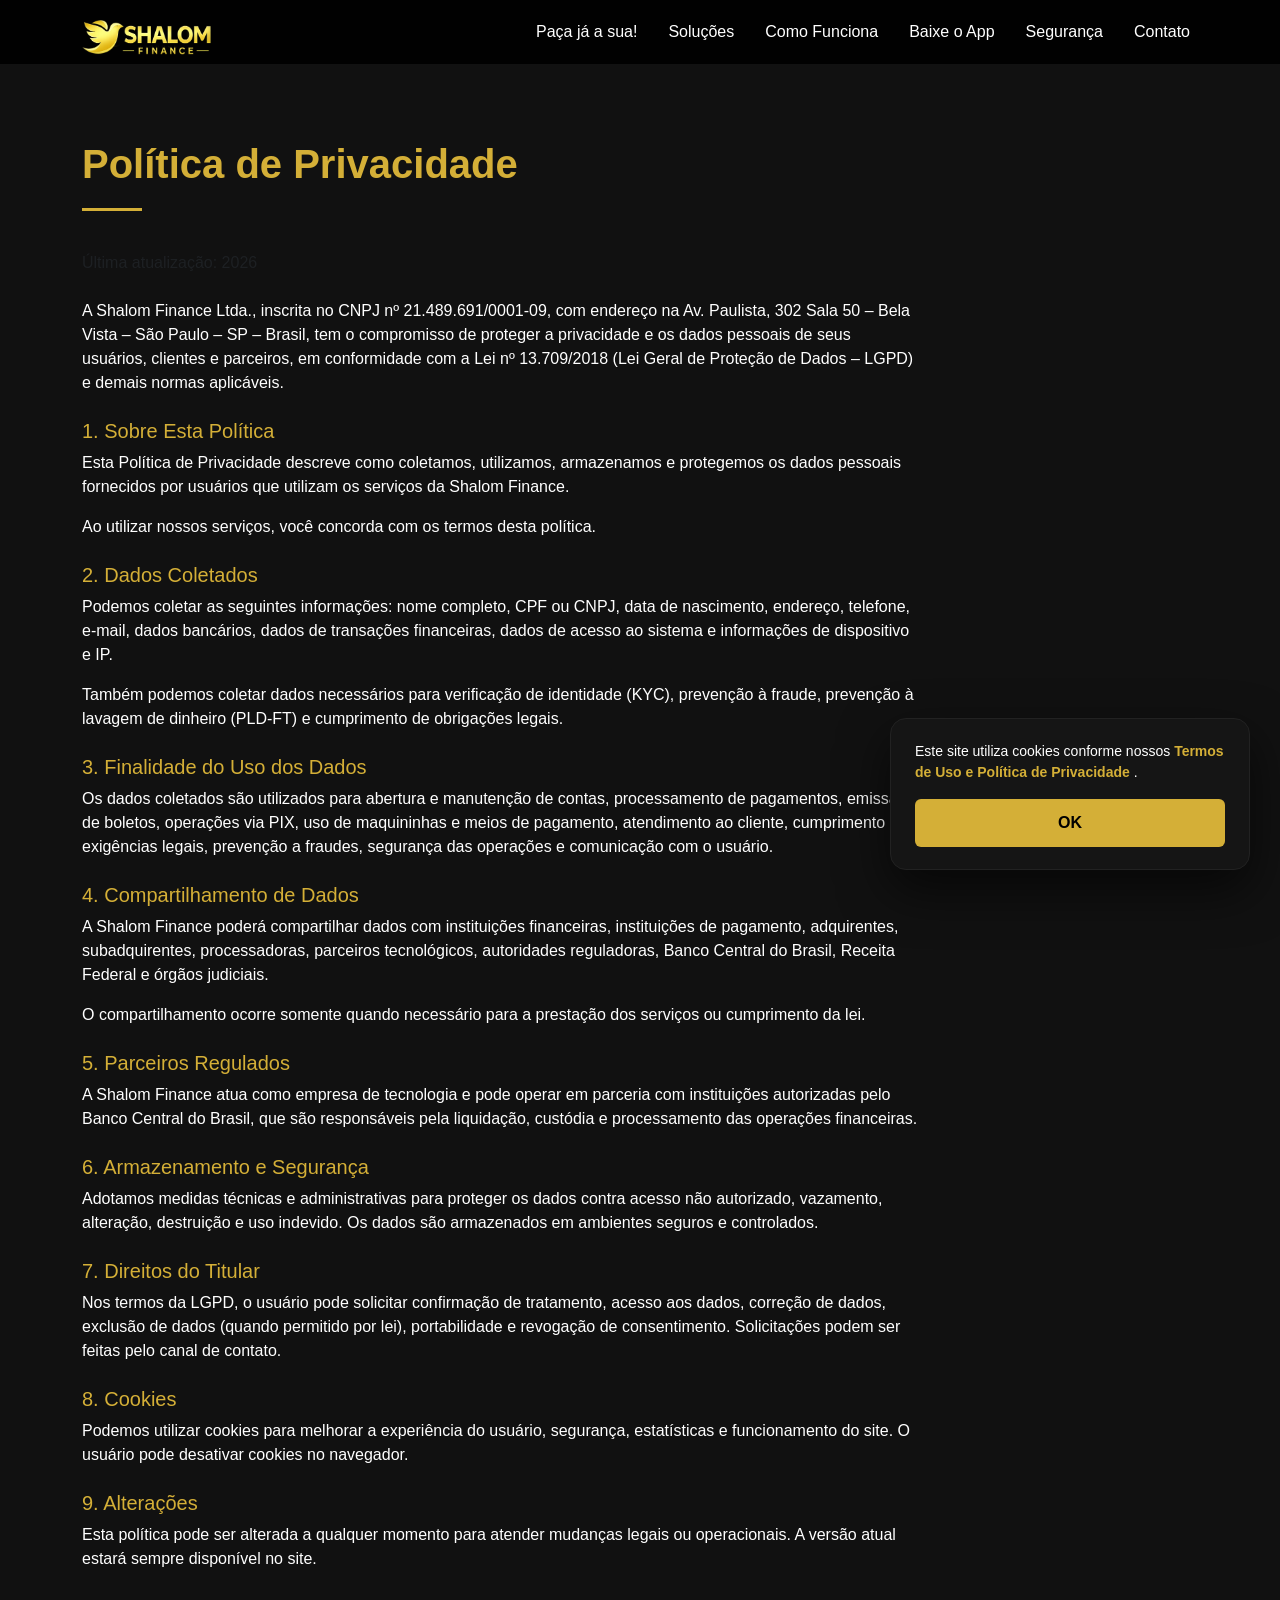
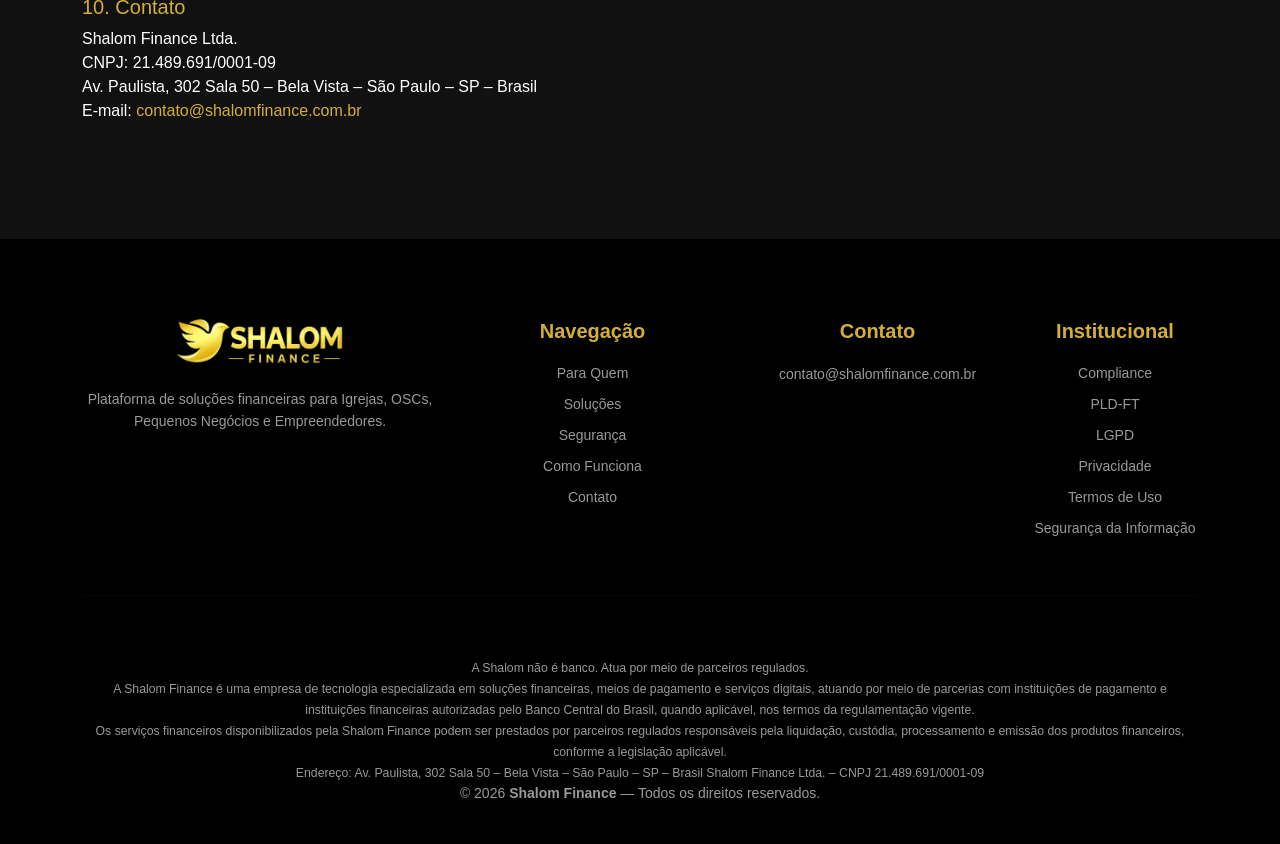
<file: pages/politica-privacidade.html>
﻿<!DOCTYPE html>
<html lang="pt-BR">

<head>
    <meta charset="UTF-8">
    <meta name="viewport" content="width=device-width, initial-scale=1.0">
    <title>Política de Privacidade | Shalom Finance</title>

    <link href="https://cdn.jsdelivr.net/npm/bootstrap@5.3.2/dist/css/bootstrap.min.css" rel="stylesheet">
    <link href="https://cdn.jsdelivr.net/npm/bootstrap-icons@1.11.1/font/bootstrap-icons.css" rel="stylesheet">
    <link rel="stylesheet" href="../css/style.css">
    <link rel="icon" type="image/png" href="../img/favicon.png">
</head>

<body>

    <div id="navbar"></div>

    <section class="bg-dark-custom" style="padding-top: 140px;">
        <div class="container">

            <h1 class="gold">Política de Privacidade</h1>
            <div class="divider" style="margin: 20px 0 40px 0;"></div>

            <div class="col-lg-9">

                <p class="text-muted mb-4">Última atualização: 2026</p>

                <p>
                    A Shalom Finance Ltda., inscrita no CNPJ nº 21.489.691/0001-09, com endereço na Av. Paulista, 302
                    Sala 50 – Bela Vista – São Paulo – SP – Brasil, tem o compromisso de proteger a privacidade e os
                    dados pessoais de seus usuários, clientes e parceiros, em conformidade com a Lei nº 13.709/2018
                    (Lei Geral de Proteção de Dados – LGPD) e demais normas aplicáveis.
                </p>

                <h5 class="gold mt-4">1. Sobre Esta Política</h5>
                <p>Esta Política de Privacidade descreve como coletamos, utilizamos, armazenamos e protegemos os dados
                    pessoais fornecidos por usuários que utilizam os serviços da Shalom Finance.</p>
                <p>Ao utilizar nossos serviços, você concorda com os termos desta política.</p>

                <h5 class="gold mt-4">2. Dados Coletados</h5>
                <p>Podemos coletar as seguintes informações: nome completo, CPF ou CNPJ, data de nascimento, endereço,
                    telefone, e-mail, dados bancários, dados de transações financeiras, dados de acesso ao sistema e
                    informações de dispositivo e IP.</p>
                <p>Também podemos coletar dados necessários para verificação de identidade (KYC), prevenção à fraude,
                    prevenção à lavagem de dinheiro (PLD-FT) e cumprimento de obrigações legais.</p>

                <h5 class="gold mt-4">3. Finalidade do Uso dos Dados</h5>
                <p>Os dados coletados são utilizados para abertura e manutenção de contas, processamento de pagamentos,
                    emissão de boletos, operações via PIX, uso de maquininhas e meios de pagamento, atendimento ao
                    cliente, cumprimento de exigências legais, prevenção a fraudes, segurança das operações e
                    comunicação com o usuário.</p>

                <h5 class="gold mt-4">4. Compartilhamento de Dados</h5>
                <p>A Shalom Finance poderá compartilhar dados com instituições financeiras, instituições de pagamento,
                    adquirentes, subadquirentes, processadoras, parceiros tecnológicos, autoridades reguladoras, Banco
                    Central do Brasil, Receita Federal e órgãos judiciais.</p>
                <p>O compartilhamento ocorre somente quando necessário para a prestação dos serviços ou cumprimento da
                    lei.</p>

                <h5 class="gold mt-4">5. Parceiros Regulados</h5>
                <p>A Shalom Finance atua como empresa de tecnologia e pode operar em parceria com instituições
                    autorizadas pelo Banco Central do Brasil, que são responsáveis pela liquidação, custódia e
                    processamento das operações financeiras.</p>

                <h5 class="gold mt-4">6. Armazenamento e Segurança</h5>
                <p>Adotamos medidas técnicas e administrativas para proteger os dados contra acesso não autorizado,
                    vazamento, alteração, destruição e uso indevido. Os dados são armazenados em ambientes seguros e
                    controlados.</p>

                <h5 class="gold mt-4">7. Direitos do Titular</h5>
                <p>Nos termos da LGPD, o usuário pode solicitar confirmação de tratamento, acesso aos dados, correção
                    de dados, exclusão de dados (quando permitido por lei), portabilidade e revogação de consentimento.
                    Solicitações podem ser feitas pelo canal de contato.</p>

                <h5 class="gold mt-4">8. Cookies</h5>
                <p>Podemos utilizar cookies para melhorar a experiência do usuário, segurança, estatísticas e
                    funcionamento do site. O usuário pode desativar cookies no navegador.</p>

                <h5 class="gold mt-4">9. Alterações</h5>
                <p>Esta política pode ser alterada a qualquer momento para atender mudanças legais ou operacionais.
                    A versão atual estará sempre disponível no site.</p>

                <h5 class="gold mt-4">10. Contato</h5>
                <p>
                    Shalom Finance Ltda.<br>
                    CNPJ: 21.489.691/0001-09<br>
                    Av. Paulista, 302 Sala 50 – Bela Vista – São Paulo – SP – Brasil<br>
                    E-mail: <a href="mailto:contato@shalomfinance.com.br" class="text-decoration-none"
                        style="color: var(--gold);">contato@shalomfinance.com.br</a>
                </p>

            </div>

        </div>
    </section>

    <div id="footer"></div>
    <div id="cookie"></div>
    <div id="whatsapp"></div>

    <script src="https://cdn.jsdelivr.net/npm/bootstrap@5.3.2/dist/js/bootstrap.bundle.min.js"></script>
    <script src="../js/components.js"></script>
    <script src="../js/scripts.js"></script>

</body>

</html>
</file>
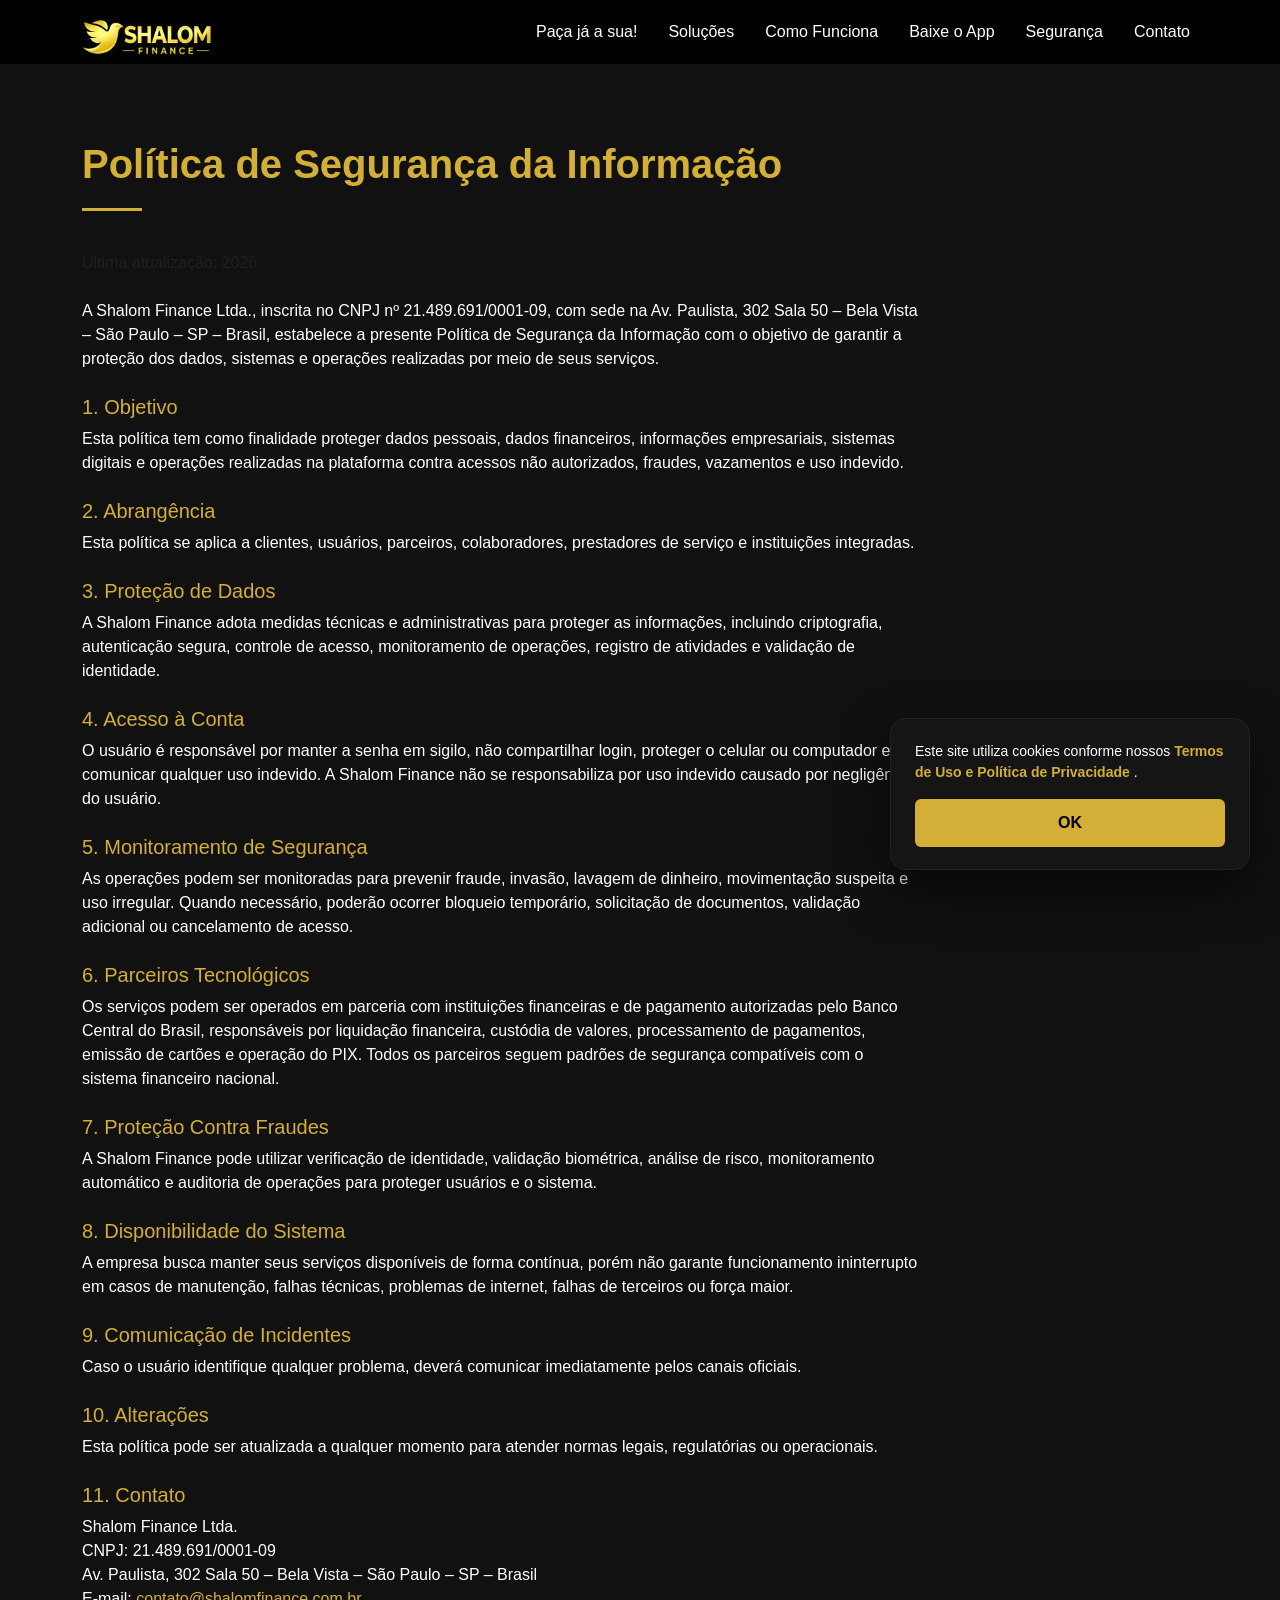
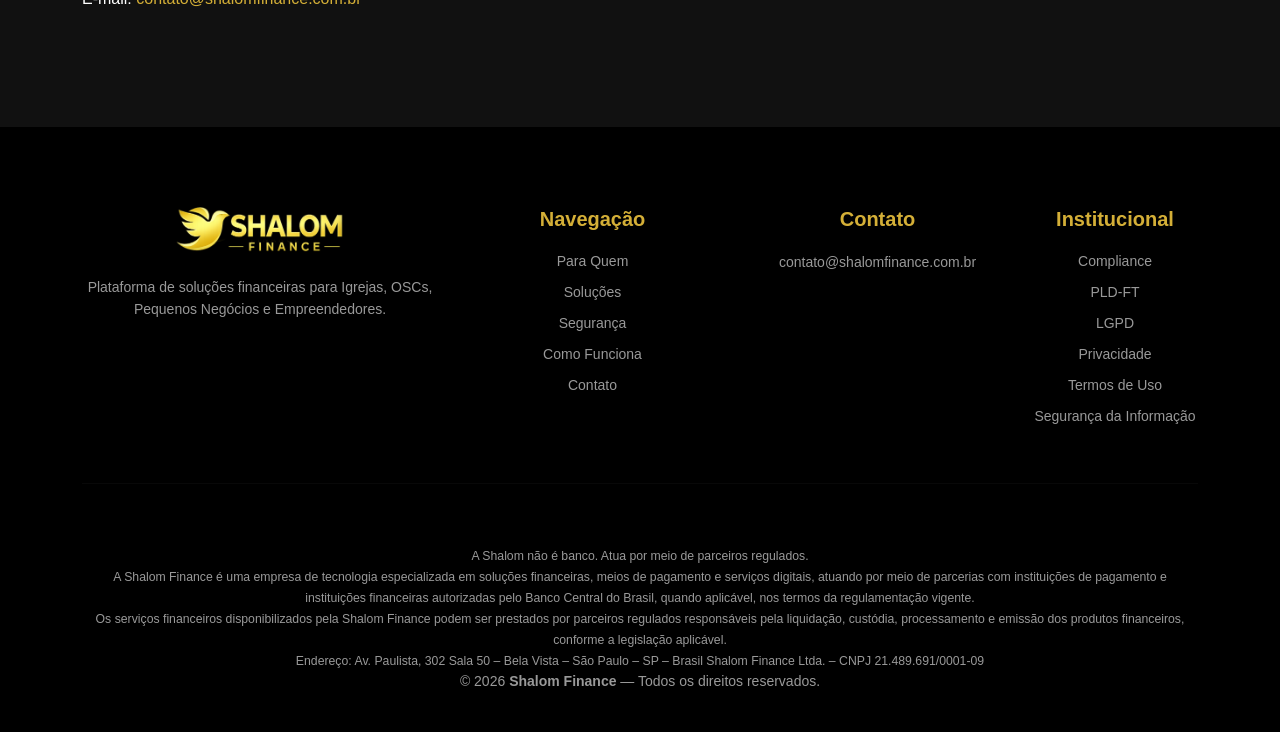
<file: pages/seguranca-informacao.html>
﻿<!DOCTYPE html>
<html lang="pt-BR">

<head>
    <meta charset="UTF-8">
    <meta name="viewport" content="width=device-width, initial-scale=1.0">
    <title>Política de Segurança da Informação | Shalom Finance</title>

    <link href="https://cdn.jsdelivr.net/npm/bootstrap@5.3.2/dist/css/bootstrap.min.css" rel="stylesheet">
    <link href="https://cdn.jsdelivr.net/npm/bootstrap-icons@1.11.1/font/bootstrap-icons.css" rel="stylesheet">
    <link rel="stylesheet" href="../css/style.css">
    <link rel="icon" type="image/png" href="../img/favicon.png">
</head>

<body>

    <div id="navbar"></div>

    <section class="bg-dark-custom" style="padding-top: 140px;">
        <div class="container">

            <h1 class="gold">Política de Segurança da Informação</h1>
            <div class="divider" style="margin: 20px 0 40px 0;"></div>

            <div class="col-lg-9">

                <p class="text-muted mb-4">Última atualização: 2026</p>

                <p>A Shalom Finance Ltda., inscrita no CNPJ nº 21.489.691/0001-09, com sede na Av. Paulista, 302
                    Sala 50 – Bela Vista – São Paulo – SP – Brasil, estabelece a presente Política de Segurança da
                    Informação com o objetivo de garantir a proteção dos dados, sistemas e operações realizadas por
                    meio de seus serviços.</p>

                <h5 class="gold mt-4">1. Objetivo</h5>
                <p>Esta política tem como finalidade proteger dados pessoais, dados financeiros, informações
                    empresariais, sistemas digitais e operações realizadas na plataforma contra acessos não
                    autorizados, fraudes, vazamentos e uso indevido.</p>

                <h5 class="gold mt-4">2. Abrangência</h5>
                <p>Esta política se aplica a clientes, usuários, parceiros, colaboradores, prestadores de serviço
                    e instituições integradas.</p>

                <h5 class="gold mt-4">3. Proteção de Dados</h5>
                <p>A Shalom Finance adota medidas técnicas e administrativas para proteger as informações, incluindo
                    criptografia, autenticação segura, controle de acesso, monitoramento de operações, registro de
                    atividades e validação de identidade.</p>

                <h5 class="gold mt-4">4. Acesso à Conta</h5>
                <p>O usuário é responsável por manter a senha em sigilo, não compartilhar login, proteger o
                    celular ou computador e comunicar qualquer uso indevido. A Shalom Finance não se responsabiliza
                    por uso indevido causado por negligência do usuário.</p>

                <h5 class="gold mt-4">5. Monitoramento de Segurança</h5>
                <p>As operações podem ser monitoradas para prevenir fraude, invasão, lavagem de dinheiro,
                    movimentação suspeita e uso irregular. Quando necessário, poderão ocorrer bloqueio temporário,
                    solicitação de documentos, validação adicional ou cancelamento de acesso.</p>

                <h5 class="gold mt-4">6. Parceiros Tecnológicos</h5>
                <p>Os serviços podem ser operados em parceria com instituições financeiras e de pagamento
                    autorizadas pelo Banco Central do Brasil, responsáveis por liquidação financeira, custódia de
                    valores, processamento de pagamentos, emissão de cartões e operação do PIX. Todos os parceiros
                    seguem padrões de segurança compatíveis com o sistema financeiro nacional.</p>

                <h5 class="gold mt-4">7. Proteção Contra Fraudes</h5>
                <p>A Shalom Finance pode utilizar verificação de identidade, validação biométrica, análise de risco,
                    monitoramento automático e auditoria de operações para proteger usuários e o sistema.</p>

                <h5 class="gold mt-4">8. Disponibilidade do Sistema</h5>
                <p>A empresa busca manter seus serviços disponíveis de forma contínua, porém não garante
                    funcionamento ininterrupto em casos de manutenção, falhas técnicas, problemas de internet,
                    falhas de terceiros ou força maior.</p>

                <h5 class="gold mt-4">9. Comunicação de Incidentes</h5>
                <p>Caso o usuário identifique qualquer problema, deverá comunicar imediatamente pelos canais
                    oficiais.</p>

                <h5 class="gold mt-4">10. Alterações</h5>
                <p>Esta política pode ser atualizada a qualquer momento para atender normas legais, regulatórias
                    ou operacionais.</p>

                <h5 class="gold mt-4">11. Contato</h5>
                <p>
                    Shalom Finance Ltda.<br>
                    CNPJ: 21.489.691/0001-09<br>
                    Av. Paulista, 302 Sala 50 – Bela Vista – São Paulo – SP – Brasil<br>
                    E-mail: <a href="mailto:contato@shalomfinance.com.br" class="text-decoration-none"
                        style="color: var(--gold);">contato@shalomfinance.com.br</a>
                </p>

            </div>

        </div>
    </section>

    <div id="footer"></div>
    <div id="cookie"></div>
    <div id="whatsapp"></div>

    <script src="https://cdn.jsdelivr.net/npm/bootstrap@5.3.2/dist/js/bootstrap.bundle.min.js"></script>
    <script src="../js/components.js"></script>
    <script src="../js/scripts.js"></script>

</body>

</html>
</file>
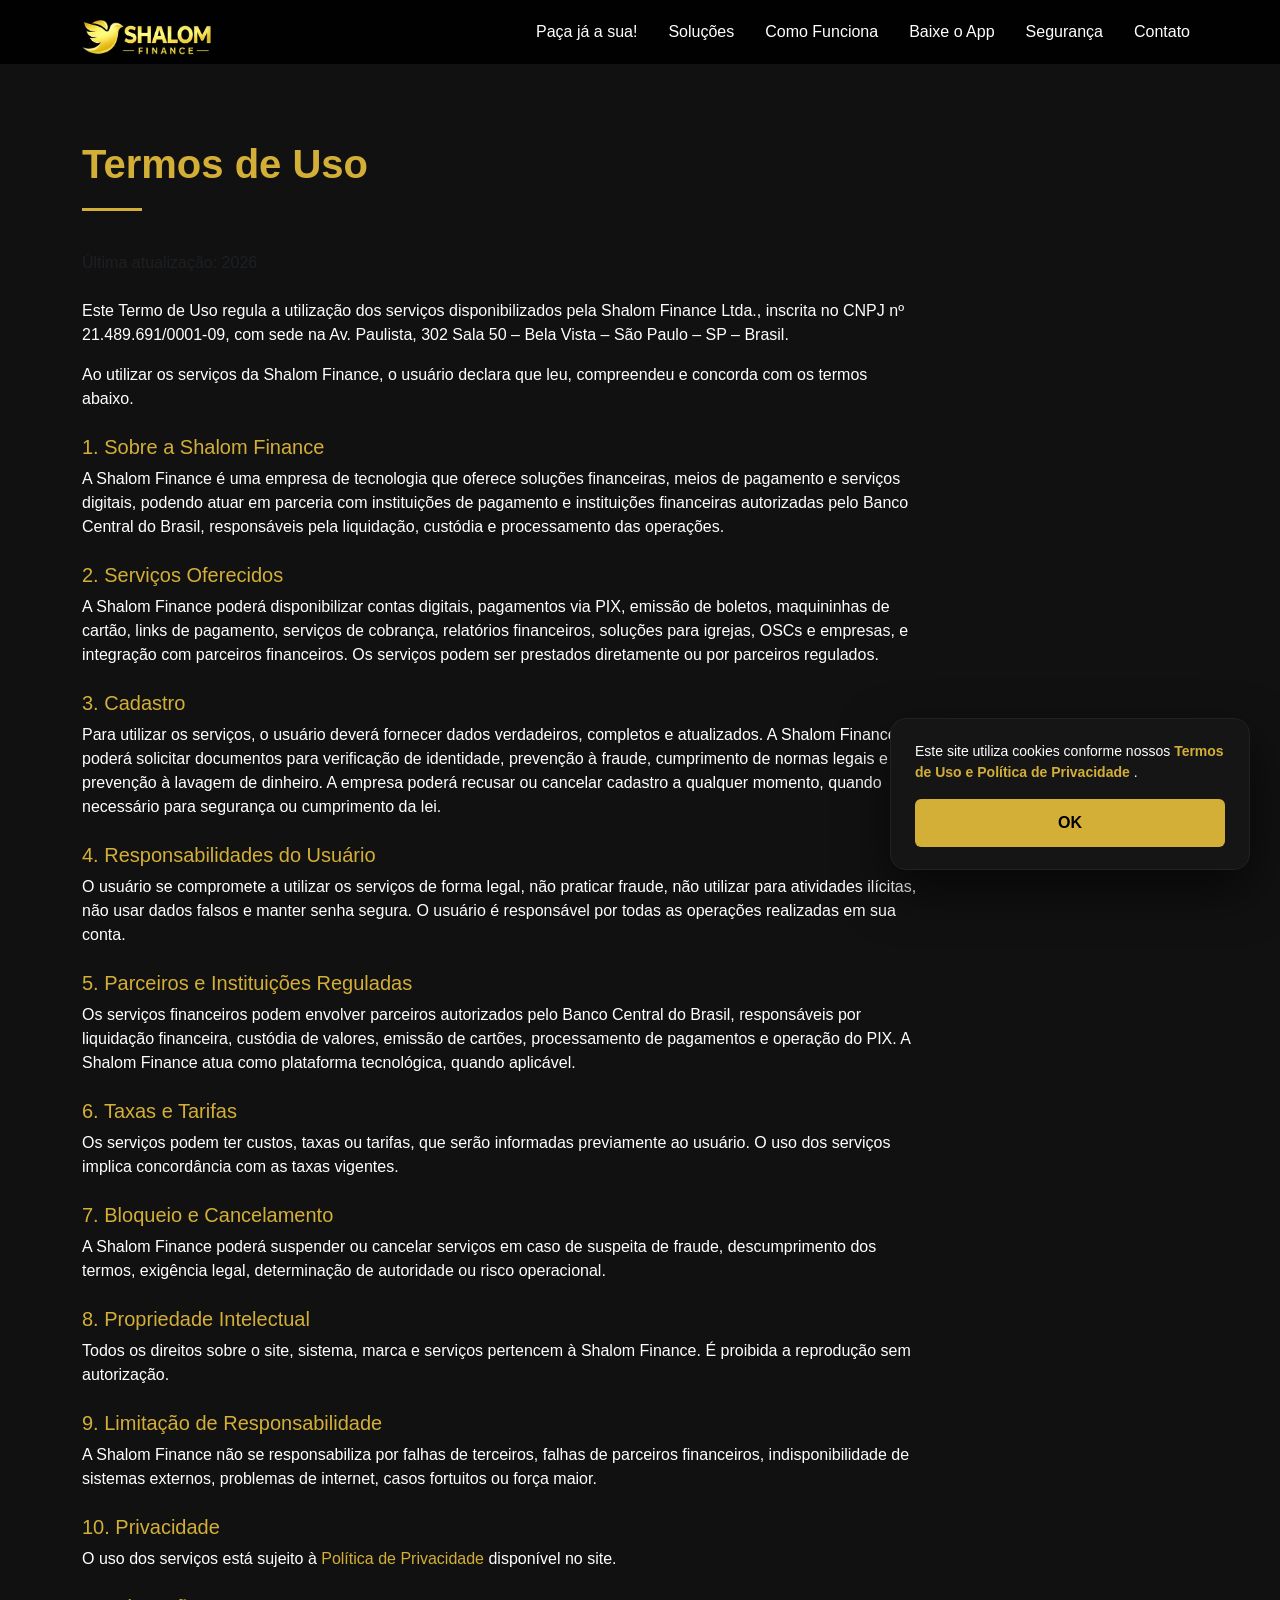
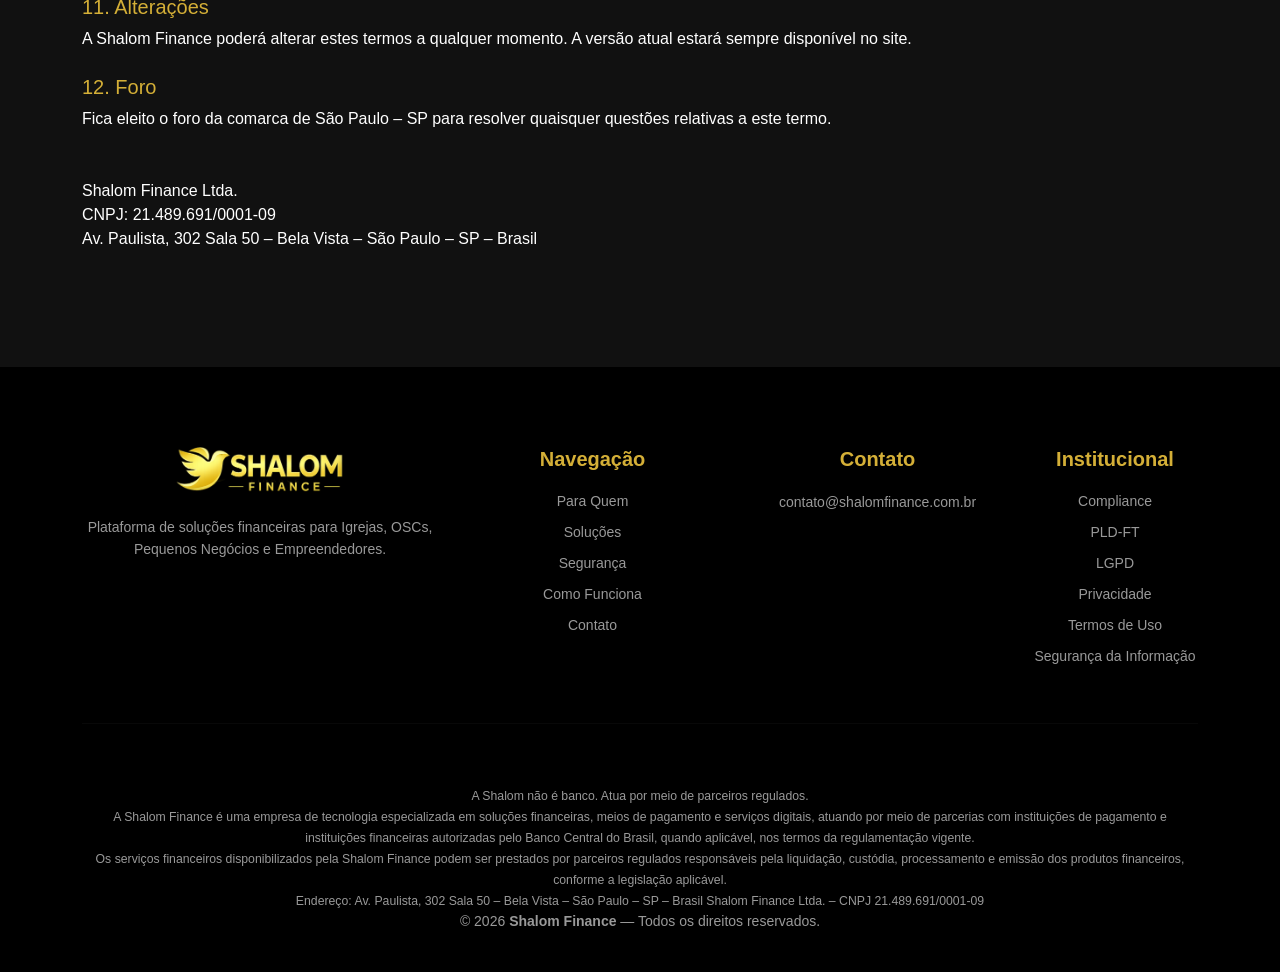
<file: pages/termos-de-uso.html>
﻿<!DOCTYPE html>
<html lang="pt-BR">

<head>
    <meta charset="UTF-8">
    <meta name="viewport" content="width=device-width, initial-scale=1.0">
    <title>Termos de Uso | Shalom Finance</title>

    <link href="https://cdn.jsdelivr.net/npm/bootstrap@5.3.2/dist/css/bootstrap.min.css" rel="stylesheet">
    <link href="https://cdn.jsdelivr.net/npm/bootstrap-icons@1.11.1/font/bootstrap-icons.css" rel="stylesheet">
    <link rel="stylesheet" href="../css/style.css">
    <link rel="icon" type="image/png" href="../img/favicon.png">
</head>

<body>

    <div id="navbar"></div>

    <section class="bg-dark-custom" style="padding-top: 140px;">
        <div class="container">

            <h1 class="gold">Termos de Uso</h1>
            <div class="divider" style="margin: 20px 0 40px 0;"></div>

            <div class="col-lg-9">

                <p class="text-muted mb-4">Última atualização: 2026</p>

                <p>Este Termo de Uso regula a utilização dos serviços disponibilizados pela Shalom Finance Ltda.,
                    inscrita no CNPJ nº 21.489.691/0001-09, com sede na Av. Paulista, 302 Sala 50 – Bela Vista –
                    São Paulo – SP – Brasil.</p>
                <p>Ao utilizar os serviços da Shalom Finance, o usuário declara que leu, compreendeu e concorda
                    com os termos abaixo.</p>

                <h5 class="gold mt-4">1. Sobre a Shalom Finance</h5>
                <p>A Shalom Finance é uma empresa de tecnologia que oferece soluções financeiras, meios de pagamento
                    e serviços digitais, podendo atuar em parceria com instituições de pagamento e instituições
                    financeiras autorizadas pelo Banco Central do Brasil, responsáveis pela liquidação, custódia e
                    processamento das operações.</p>

                <h5 class="gold mt-4">2. Serviços Oferecidos</h5>
                <p>A Shalom Finance poderá disponibilizar contas digitais, pagamentos via PIX, emissão de boletos,
                    maquininhas de cartão, links de pagamento, serviços de cobrança, relatórios financeiros, soluções
                    para igrejas, OSCs e empresas, e integração com parceiros financeiros. Os serviços podem ser
                    prestados diretamente ou por parceiros regulados.</p>

                <h5 class="gold mt-4">3. Cadastro</h5>
                <p>Para utilizar os serviços, o usuário deverá fornecer dados verdadeiros, completos e atualizados.
                    A Shalom Finance poderá solicitar documentos para verificação de identidade, prevenção à fraude,
                    cumprimento de normas legais e prevenção à lavagem de dinheiro. A empresa poderá recusar ou
                    cancelar cadastro a qualquer momento, quando necessário para segurança ou cumprimento da lei.</p>

                <h5 class="gold mt-4">4. Responsabilidades do Usuário</h5>
                <p>O usuário se compromete a utilizar os serviços de forma legal, não praticar fraude, não utilizar
                    para atividades ilícitas, não usar dados falsos e manter senha segura. O usuário é responsável
                    por todas as operações realizadas em sua conta.</p>

                <h5 class="gold mt-4">5. Parceiros e Instituições Reguladas</h5>
                <p>Os serviços financeiros podem envolver parceiros autorizados pelo Banco Central do Brasil,
                    responsáveis por liquidação financeira, custódia de valores, emissão de cartões, processamento
                    de pagamentos e operação do PIX. A Shalom Finance atua como plataforma tecnológica,
                    quando aplicável.</p>

                <h5 class="gold mt-4">6. Taxas e Tarifas</h5>
                <p>Os serviços podem ter custos, taxas ou tarifas, que serão informadas previamente ao usuário.
                    O uso dos serviços implica concordância com as taxas vigentes.</p>

                <h5 class="gold mt-4">7. Bloqueio e Cancelamento</h5>
                <p>A Shalom Finance poderá suspender ou cancelar serviços em caso de suspeita de fraude,
                    descumprimento dos termos, exigência legal, determinação de autoridade ou risco operacional.</p>

                <h5 class="gold mt-4">8. Propriedade Intelectual</h5>
                <p>Todos os direitos sobre o site, sistema, marca e serviços pertencem à Shalom Finance.
                    É proibida a reprodução sem autorização.</p>

                <h5 class="gold mt-4">9. Limitação de Responsabilidade</h5>
                <p>A Shalom Finance não se responsabiliza por falhas de terceiros, falhas de parceiros financeiros,
                    indisponibilidade de sistemas externos, problemas de internet, casos fortuitos ou força maior.</p>

                <h5 class="gold mt-4">10. Privacidade</h5>
                <p>O uso dos serviços está sujeito à
                    <a href="politica-privacidade.html" class="text-decoration-none" style="color: var(--gold);">
                        Política de Privacidade</a> disponível no site.</p>

                <h5 class="gold mt-4">11. Alterações</h5>
                <p>A Shalom Finance poderá alterar estes termos a qualquer momento. A versão atual estará sempre
                    disponível no site.</p>

                <h5 class="gold mt-4">12. Foro</h5>
                <p>Fica eleito o foro da comarca de São Paulo – SP para resolver quaisquer questões relativas
                    a este termo.</p>

                <p class="mt-5">
                    Shalom Finance Ltda.<br>
                    CNPJ: 21.489.691/0001-09<br>
                    Av. Paulista, 302 Sala 50 – Bela Vista – São Paulo – SP – Brasil
                </p>

            </div>

        </div>
    </section>

    <div id="footer"></div>
    <div id="cookie"></div>
    <div id="whatsapp"></div>

    <script src="https://cdn.jsdelivr.net/npm/bootstrap@5.3.2/dist/js/bootstrap.bundle.min.js"></script>
    <script src="../js/components.js"></script>
    <script src="../js/scripts.js"></script>

</body>

</html>
</file>
<file: css/style.css>
html {
    scroll-behavior: smooth;
}

/* =========================
   CORES E BASE
========================= */

:root {
    --gold: #D4AF37;
    --black: #0B0B0B;
    --dark: #111111;
    --gray: #999;
    --green: #14ff33;
    --white: #ffffff;
}

body {
    background-color: var(--black);
    color: var(--white) !important;
    font-family: 'Segoe UI', sans-serif;
}

p,
li,
span {
    color: inherit;
}


h1,
h2,
h3,
h4 {
    font-weight: 600;
}

.gold {
    color: var(--gold);
}

section {
    padding: 100px 0;
    scroll-margin-top: 120px;
}

/* =========================
   HERO BUTTONS PADRONIZADOS
========================= */

.hero-buttons {
    display: flex;
    justify-content: center;
    gap: 20px;
    margin-top: 30px;
}

.btn-hero {
    min-width: 260px;
    height: 56px;
    display: flex;
    align-items: center;
    justify-content: center;
    font-weight: 600;
    border-radius: 8px;
}

/* Mobile */
@media (max-width: 768px) {
    .hero-buttons {
        flex-direction: column;
        align-items: center;
    }

    .btn-hero {
        width: 100%;
        max-width: 320px;
    }
}


.btn-gold {
    background: var(--gold);
    color: #000;
    border: none;
    padding: 12px 28px;
    font-weight: 600;
    transition: .3s;
}

.btn-gold:hover {
    background: #b89545;
    color: #000;
}

.btn-outline-gold {
    border: 1px solid var(--gold);
    color: var(--gold);
}

.btn-outline-gold:hover {
    background: var(--gold);
    color: #000;
}

.bg-dark-custom {
    background: var(--dark);
}

.card-custom {
    background: #151515;
    border: 1px solid #222;
    padding: 30px;
    height: 100%;
    transition: .3s;
}

.card-custom:hover {
    border-color: var(--gold);
    transform: translateY(-5px);
}

.icon-gold {
    font-size: 32px;
    color: var(--gold);
    margin-bottom: 15px;
}

.navbar {
    padding: 6px 0;
    /* diminui altura */
    background-repeat: no-repeat;
    background: rgba(0, 0, 0, 0.9);
}

.navbar-brand {
    font-weight: bold;
    color: var(--gold) !important;
    letter-spacing: 2px;
    padding: 10px 0px 0px 0px;
}

.logo-navbar {
    height: 35px;
    /* altura da navbar */
    width: auto;
    /* largura fixa */
    display: block;
}

.nav-link {
    color: #fff !important;
    margin-left: 15px;
    padding: 14px 0;
}

.nav-link:hover {
    color: var(--gold) !important;
}

footer {
    background: #000;
    padding: 40px 0;
    text-align: center;
    font-size: 14px;
    color: var(--gray);
}

.hero {
    min-height: 80vh;
    padding-top: 120px;
    padding-bottom: 80px;
    height: 100vh;
    display: flex;
    align-items: center;
    background: linear-gradient(to bottom, #000, #0b0b0b);
}

@media (max-width:768px) {

    .hero h1 {
        font-size: 28px;
        line-height: 1.3;
    }

    .hero p {
        font-size: 16px;
    }

    .btn-hero {
        width: 100%;
        max-width: 360px;
        height: 58px;
    }

    .hero-buttons {
        gap: 12px;
    }

    .maquininhas-full {
        background-position: center;
    }

    .maquina-title {
        font-size: 26px;
    }

    .maquina-subtitle {
        font-size: 15px;
    }

    .card-custom {
        padding: 24px;
    }

    .icon-gold {
        font-size: 28px;
    }

    .cookie-floating {
        font-size: 13px;
        padding: 18px;
    }


    .map-full iframe {
        height: 200px;
    }

}

/* Isso faz a seção "respirar" e parar no lugar certo */
#o-que-faz {
    scroll-margin-top: 20px;
    /* Ajuste esse valor se a navbar for muito alta */
    padding-top: 120px !important;
    padding-bottom: 120px !important;
}

/* Garante que o container interno não tenha margens negativas que "puxem" a seção */
#o-que-faz .container {
    position: relative;
    z-index: 1;
}

@media (max-width: 991px) {

    .navbar-collapse {
        background: var(--black);
        padding: 15px;
        border-top: 1px solid #222;
        transition: all .3s ease;

    }

    .navbar-nav {
        text-align: center;
    }

    .nav-link {
        padding: 12px 0;
    }

    .tax-box {
        display: block;
        width: 100%;
        max-width: 360px;
        margin: 0 auto 20px auto;
        text-align: center;
    }

    .maquina-buttons {
        flex-direction: column;
        align-items: center;
    }

    .maquina-buttons a {
        width: 100%;
        max-width: 360px;
    }
}

.divider {
    width: 60px;
    height: 3px;
    background: var(--gold);
    margin: 20px auto;
}

.social-icon {
    font-size: 28px;
    color: var(--gold);
    margin: 0 15px;
    transition: .3s;
}

.social-icon:hover {
    color: #fff;
}


/* PRELOADER */

#preloader {
    position: fixed;
    width: 100%;
    height: 100vh;
    background: #000;
    display: flex;
    justify-content: center;
    align-items: center;
    z-index: 9999;
    transition: opacity 0.2s ease, visibility 0.2s ease;
}

.preloader-logo {
    width: 200px;
    animation: pulse 4.4s infinite ease-in-out;
}

#preloader.hidden {
    opacity: 0;
    visibility: hidden;
}

@keyframes pulse {
    0% {
        transform: scale(1);
        opacity: 0.8;
    }

    50% {
        transform: scale(1.08);
        opacity: 1;
    }

    100% {
        transform: scale(1);
        opacity: 0.8;
    }
}

.map-full {
    width: 100%;
    margin: 0;
    padding: 0;
}

.img-sobre {
    height: 80px;
    width: auto;
}


.map-full iframe {
    width: 100%;
    height: 250px;
    border: 0;
    display: block;
}

.contact-card {
    background: #151515;
    padding: 40px 25px;
    border: 1px solid #222;
    transition: .3s;
    height: 100%;
}

.contact-card:hover {
    border-color: var(--gold);
    transform: translateY(-5px);
}

.contact-card h5 {
    font-weight: 600;
}

.contact-card p {
    color: var(--gray);
    margin: 0;
}


.footer-custom {
    background: #000;
    padding: 80px 0 40px;
}

.footer-title {
    color: var(--gold);
    margin-bottom: 20px;
    font-weight: 600;
}

.footer-text {
    color: var(--gray);
    line-height: 1.6;
}

.footer-links {
    list-style: none;
    padding: 0;
}

.footer-links li {
    margin-bottom: 10px;
}

.footer-links a {
    color: var(--gray);
    text-decoration: none;
    transition: .3s;
}

.footer-links a:hover {
    color: var(--gold);
}

.footer-social a {
    font-size: 20px;
    margin-right: 15px;
    color: var(--gold);
    transition: .3s;
}

.footer-social a:hover {
    color: #fff;
}

.footer-divider {
    border-color: #222;
    margin: 40px 0;
}

.footer-bottom {
    color: var(--gray);
}

.logo-footer {
    height: 45px;
}

/* ==============================
   MAQUININHA - CONVERSÃO PREMIUM
============================== */

.maquininhas-section-3d {
    background: radial-gradient(circle at top, #111 0%, #000 60%);
    padding: 120px 0;
    position: relative;
    overflow: hidden;
}

.gold-wave {
    position: absolute;
    top: 65%;
    left: 0;
    width: 110%;
    height: 250px;
    opacity: 0.8;
    z-index: 0;
    transform: translateY(-50%);
}

.maquininhas-section-3d .container {
    position: relative;
    z-index: 2;
}


.tax-title {
    font-size: 14px;
    letter-spacing: 1px;
    color: #bbb;
}

.tax-value {
    font-size: 34px;
    font-weight: 700;
    color: var(--gold);
}

.tax-desc {
    font-size: 13px;
    color: #ccc;
}

.tax-container {
    display: flex;
    gap: 9px;
    flex-wrap: wrap;
}

.maquina-selos {
    display: flex;
    gap: 10px;
    flex-wrap: wrap;
}

.selo {
    background: rgba(212, 175, 55, 0.12);
    border: 1px solid rgba(212, 175, 55, 0.3);
    padding: 6px 12px;
    font-size: 12px;
    border-radius: 30px;
    color: #f5e7a3;
    font-weight: 600;
}

.tax-box {
    margin-top: 15px;
    margin-bottom: 15px;
    background: rgba(0, 0, 0, 0.6);
    border: 1px solid rgba(212, 175, 55, 0.35);
    padding: 10px 12px;
    border-radius: 12px;
    margin: auto
}

.tax-label {
    font-size: 12px;
    letter-spacing: 1px;
    color: #aaa;
}

.tax-number {
    font-size: 42px;
    font-weight: 700;
    color: var(--gold);
    line-height: 1;
}

.tax-small {
    font-size: 13px;
    color: #ccc;
}


.beneficios-taxas {
    display: flex;
    align-items: center;
    flex-wrap: wrap;
    justify-content: space-between;
}

.tax-divider {
    width: 100%;
    height: 1px;
    background: rgba(212, 175, 55, 0.5);
    margin: 10px 0;
}

.maquina-buttons {
    display: flex;
    gap: 15px;
    width: 100%;
    justify-content: space-between;
}

.btn-whatsapp {
    color: var(--black);
    border-radius: 15px;
    text-decoration: none;
    transition: .3s;
    display: flex;
    justify-content: center;
    align-items: center;
    text-align: center;
    position: fixed;
    right: 20px;
    bottom: 20px;
    width: 130px;
    height: 50px;
    background: var(--green);
    z-index: 9999;
    animation: fadeInUp 2s ease;
    opacity: 0;
    visibility: hidden;
}

.btn-whatsapp:hover {
    background: var(--gold);
    color: #000;
}

.bi-whatsapp::before {
    margin-right: 8px;
    font-size: 28px;
}

.btn-whatsapp.show {
    opacity: 1;
    visibility: visible;
}

.whatsapp-text {
    line-height: 1.1;
    text-align: left;
    font-size: 16px;
}



/* =========================
   COOKIE FLOATING PREMIUM
========================= */

.cookie-floating {
    position: fixed;
    right: 30px;
    bottom: 30px;
    width: 360px;
    background: #151515;
    border: 1px solid #222;
    border-radius: 16px;
    padding: 22px 24px;
    box-shadow: 0 20px 50px rgba(0, 0, 0, 0.6);
    z-index: 9999;
    animation: fadeInUp 0.6s ease;
}

.cookie-floating p {
    font-size: 14px;
    color: #fff;
    margin: 0;
    line-height: 1.5;
}

.cookie-floating .btn-gold {
    background: var(--gold);
    color: #000;
}

.cookie-link {
    color: var(--gold);
    text-decoration: none;
    font-weight: 600;
}

.cookie-link:hover {
    text-decoration: underline;
}

/* Animação */
@keyframes fadeInUp {
    from {
        opacity: 0;
        transform: translateY(20px);
    }

    to {
        opacity: 1;
        transform: translateY(0);
    }
}

/* Mobile */
@media (max-width: 768px) {
    .cookie-floating {
        right: 15px;
        left: 15px;
        bottom: 20px;
        width: auto;
    }
}

/* ==============================
   SECTION MAQUININHAS PREMIUM
============================== */

.maquininhas-full {
    background-image: url('../img/maquina.png');
    background-size: cover;
    background-position: 85% 15%;
    background-repeat: no-repeat;
    position: relative;
    color: #fff;
    overflow: hidden;
    /*padding: 25px 0;*/
    min-height: 100vh;
    width: 100%;
}

/* Overlay escuro elegante */
.maquininhas-full::before {
    content: "";
    position: absolute;
    inset: 0;
    background: linear-gradient(90deg,
            rgba(0, 0, 0, 0.85) 08%,
            rgba(0, 0, 0, 0.75) 22%,
            rgba(0, 0, 0, 0.4) 45%,
            rgba(0, 0, 0, 0.1) 57%);
}

/* Conteúdo acima do overlay */
.maquina-content {
    position: relative;
    z-index: 2;
    width: 100%;
    padding: 30px 40px 0px 0px;
}


/* Título Impactante */
.maquina-title {
    font-size: 46px;
    font-weight: 350;
    line-height: 1.2;
}

.maquina-title strong {
    color: var(--gold);
}

/* Subtítulo */
.maquina-subtitle {
    font-size: 18px;
    line-height: 1.6;
    max-width: 520px;
}

/* Lista */
.maquininha-list {
    list-style: none;
    padding: 0;
    margin-bottom: 5px;
}

.maquininha-list li {
    margin-bottom: 12px;
    font-size: 16px;
    color: #fffbe7;
}

.maquininha-list i {
    color: #ecda8b;
    margin-right: 8px;
}

/* Botão chamativo */
.btn-maquina {
    background: linear-gradient(45deg, #dfd186, #F5C542);
    color: #000;
    font-weight: 700;
    padding: 14px 32px;
    border-radius: 5px;
    text-decoration: none;
    transition: 0.3s ease;
    display: inline-block;
    width: 50%;
}

.btn-maquina:hover {
    color: #36352e;
    background: linear-gradient(30deg, #ffec83, #ffe397);
    transform: translateY(5px);
    box-shadow: 0 15x 10px rgba(300, 300, 0, 0.4);
}
/* ============================
   DOWNLOAD APP FULLSCREEN
============================ */

#download-app {
    min-height: 100vh;
    height: 100vh;

    display: flex;
    align-items: center;
    justify-content: center;

    padding: 0;

    background:
        radial-gradient(circle at center,
        #1b1b1b 0%,
        #111 45%,
        #0b0b0b 100%);

    scroll-margin-top: 90px;
}


#download-app .container {
    display:flex;
    flex-direction:column;
    align-items:center;
    justify-content:center;

    max-width:900px;
}


#download-app h2 {
    font-size:clamp(32px,4vw,48px);
    margin-bottom:20px;
}


.download-text {
    max-width:700px;
    font-size:clamp(16px,2vw,20px);
    line-height:1.7;
    color:#ccc;
    margin-bottom:45px;
}


/* BOTÕES DAS LOJAS */

.store-buttons {
    display:flex;
    justify-content:center;
    align-items:center;
    gap:25px;
}


.store-buttons a {
    display:flex;
    align-items:center;
    justify-content:center;
    
    transition:.3s ease;
}


.store-buttons a:hover {
    transform:translateY(-5px);
}


.store-badge {
    width:auto;
    height:55px;
}


.google-badge {
    height:50px;
}


.apple-badge {
    height:55px;
}



/* MOBILE */

@media(max-width:768px){

    #download-app {

        min-height:100svh;
        height:100svh;

        padding:30px 20px;

    }


    #download-app h2 {

        font-size:30px;
        line-height:1.2;

    }


    .download-text {

        font-size:16px;
        margin-bottom:35px;

    }


    .store-buttons {

        flex-direction:column;
        gap:18px;

    }


    .google-badge {

        height:48px;

    }


    .apple-badge {

        height:52px;

    }

}/* Responsivo */
@media (max-width: 1080px) {
    .maquina-title {
        font-size: 34px;
    }

    .maquininhas-full {
        padding: 65px 0;
        background-size: cover;
        background-position: 85% center;
        background-repeat: no-repeat;
        position: relative;
        color: #fff;
    }


    /* Overlay escuro elegante */
    .maquininhas-full::before {
        content: "";
        position: absolute;
        inset: 0;
        background: linear-gradient(90deg,
                rgba(0, 0, 0, 0.85) 25%,
                rgba(0, 0, 0, 0.75) 35%,
                rgba(0, 0, 0, 0.4) 95%,
                rgba(0, 0, 0, 0.1) 120%);
    }

    .maquina-content {
        padding: 10px 20px 20px 20px;
    }

    .selo {
        font-size: 10px;
    }

    .beneficios-taxas {
        gap: 0;
    }

    .btn-maquina {
        width: 100%;
    }

}

@media (max-width:1199px) and (min-width:992px) {

    .beneficios-taxas {
        display: flex;
        align-items: flex-start;
        gap: 20px;
        justify-content: space-between;
        flex-wrap: nowrap;
    }

    .tax-box {
        margin: 0;
    }

    .btn-maquina {
        width: 100%;
    }

    .maquina-buttons {
        margin: 12px 0 0 0;
    }

}
</file>
